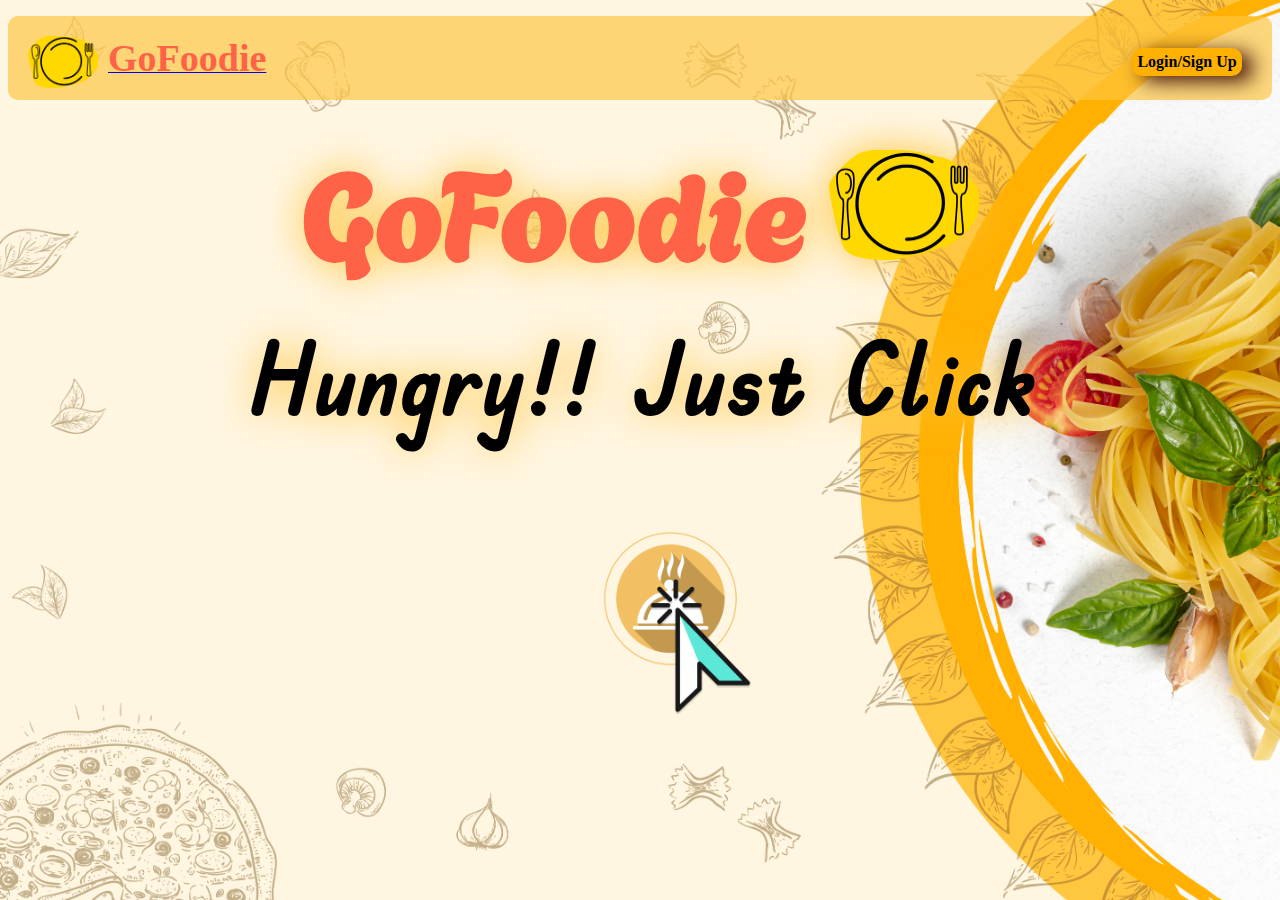
<file: index.html>
<!DOCTYPE html>
<html lang="en">
<head>
    <meta charset="UTF-8">
    <meta name="viewport" content="width=device-width, initial-scale=1.0">
    <title>GoFoodie</title>
    <link rel="shortcut icon" href="Image/icon.png" type="image/x-icon">
    <link rel="stylesheet" href="CSS/style.css">
    <link rel="stylesheet" href="CSS/index.css">
    <style>
        body{
            background-image: url(Back-img.png);
            background-size: cover;
            background-attachment: fixed;
        }
    </style>
</head>
<body>
    <header>
        <ul>
            <a href="index.html"><img class="logo" src="Image/icon.png" alt="Logo"></a>
            <a href="index.html"><Span class="name">GoFoodie</Span></a>
        <span class="Menu_Bar">
        <a href="login.html"><li>Login/Sign Up</li></a>
        </span>
        </ul>
    </header>
    <main>
        <h1 class="h_name">GoFoodie <img src="Image/icon.png" alt=""></h1>
        <h2 class="Hadd">Hungry!! Just Click </h2>
        <div>
            <a href="login.html"><img class="click" src="Click.png" alt="Click Here"></a>
        </div>
    </main>
    <footer>

    </footer>
</body>
</html>
</file>
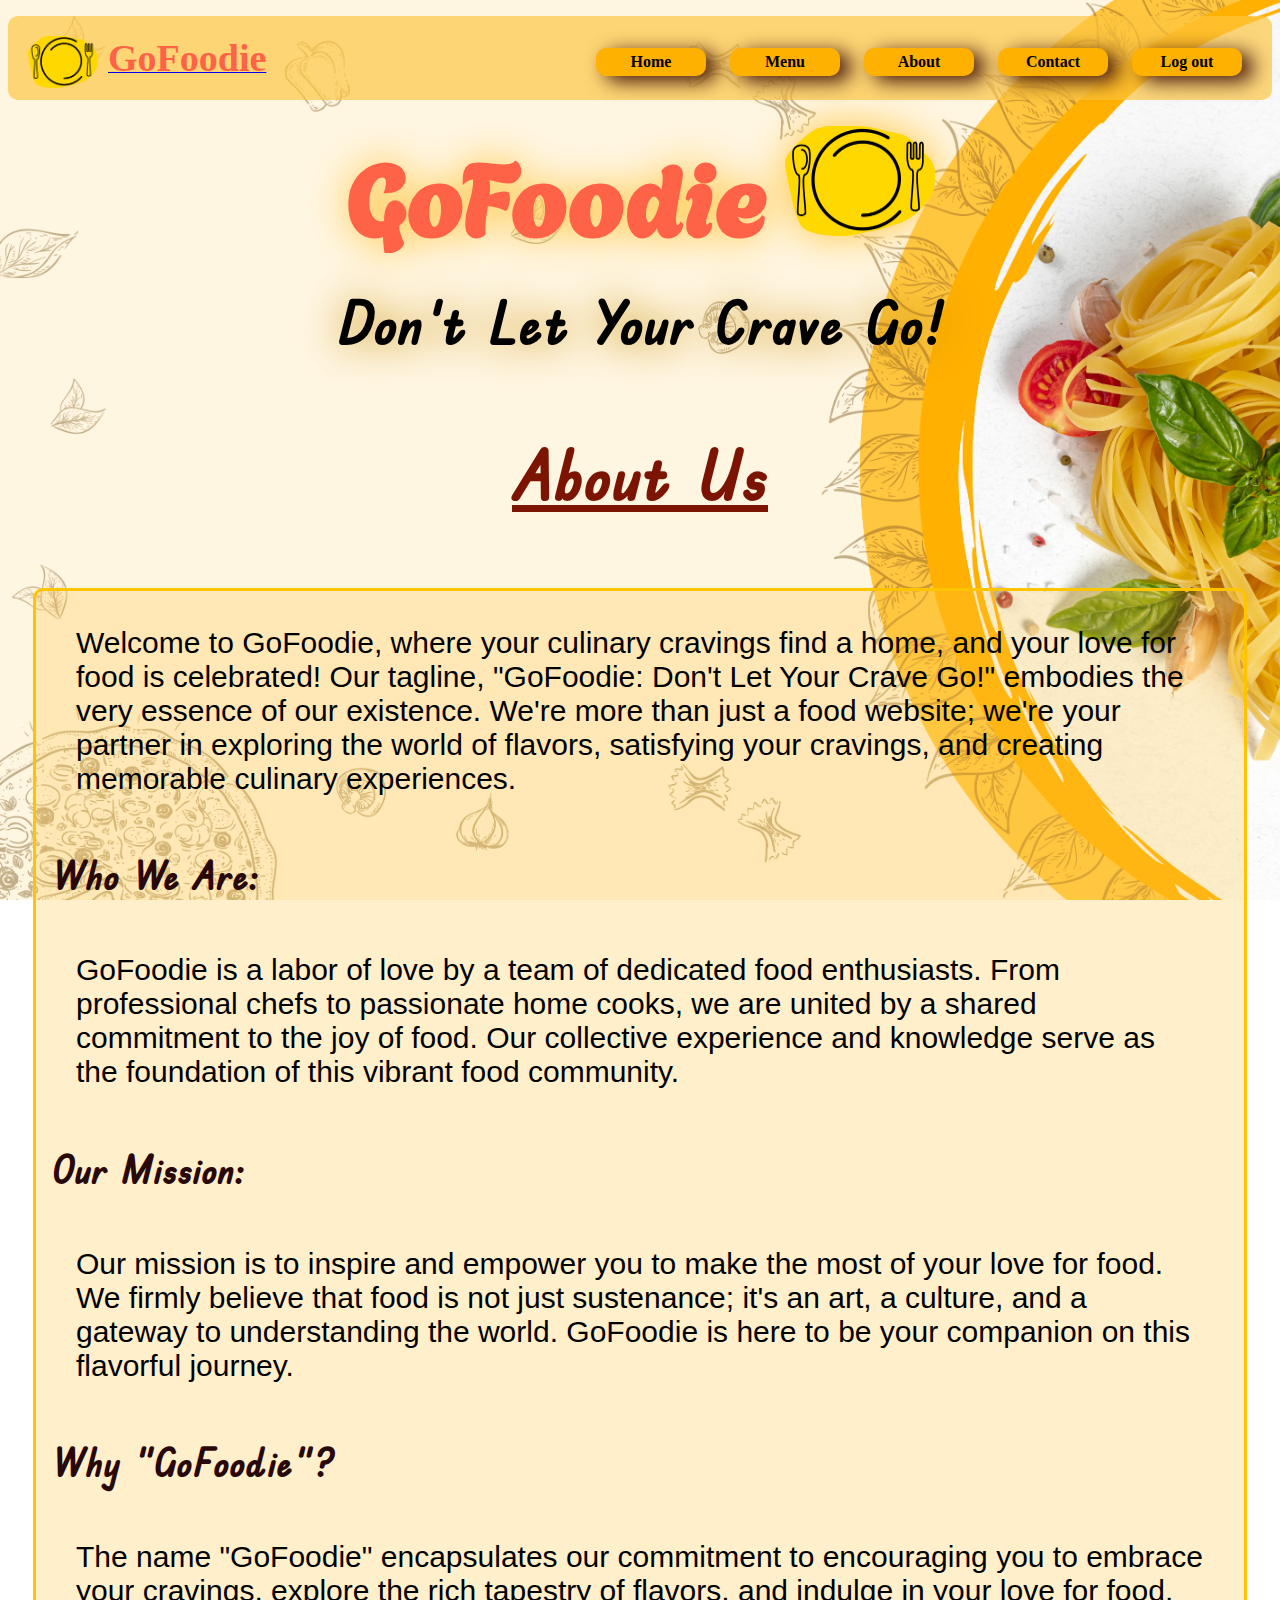
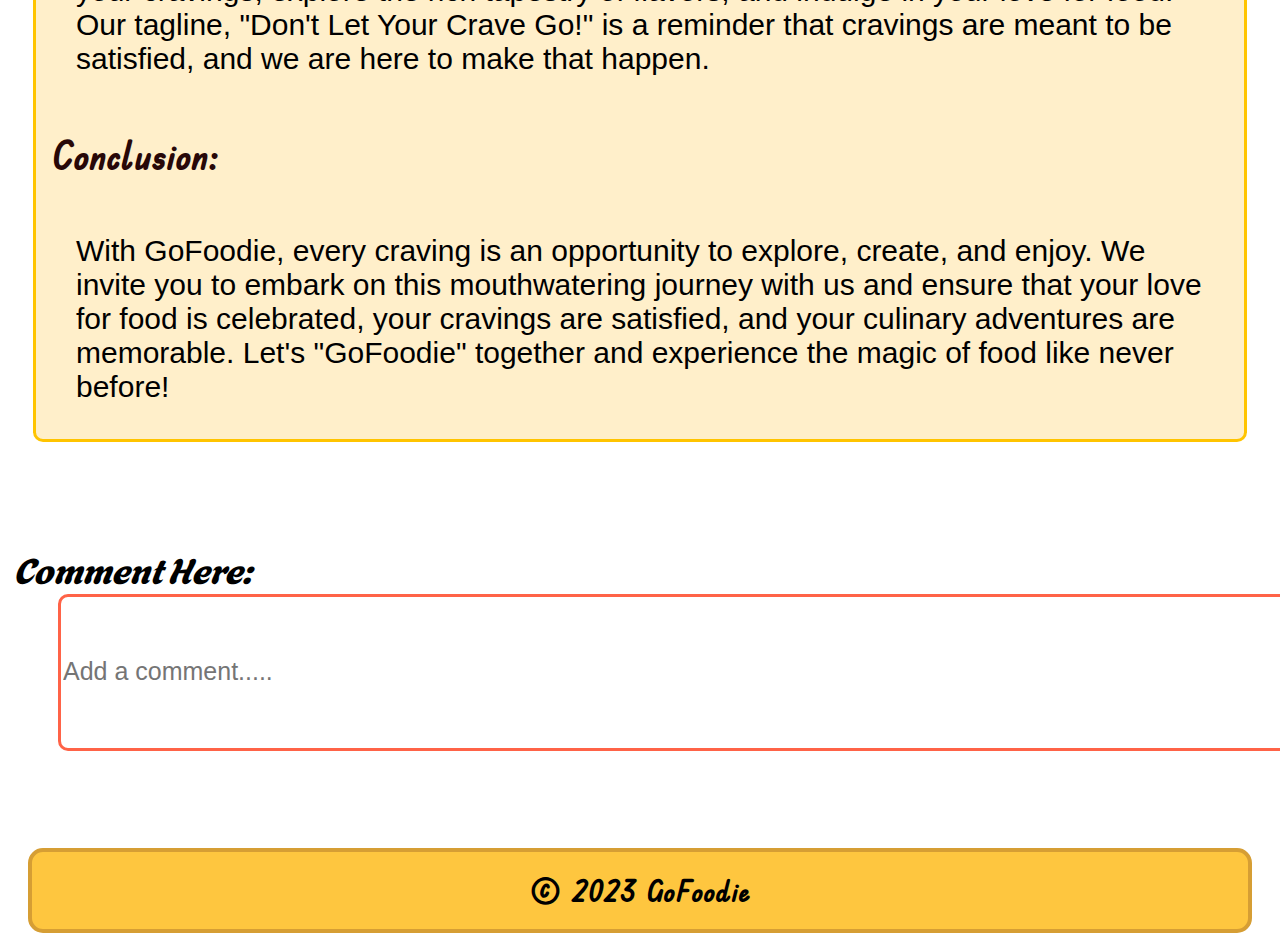
<file: about.html>
<!DOCTYPE html>
<html lang="en">
<head>
    <meta charset="UTF-8">
    <meta name="viewport" content="width=device-width, initial-scale=1.0">
    <title>GoFoodie-About</title>
    <link rel="shortcut icon" href="Image/icon.png" type="image/x-icon">
    <link rel="stylesheet" href="CSS/style.css">
    <!-- <link rel="stylesheet" href="CSS/home.css"> -->
    <link rel="stylesheet" href="CSS/about.css">
    <style>
        body{
            background-image: url(Back-img.png);
            background-size: cover;
            background-attachment: fixed;
        }
    </style>
</head>
<body>
    <header>
        <ul>
            <a href="home.html"><img class="logo" src="Image/icon.png" alt="Logo"></a>
            <a href="home.html"><Span class="name">GoFoodie</Span></a>
        <span class="Menu_Bar">
        <a href="home.html"><li>Home</li></a>
        <a href="menu.html"><li>Menu</li></a>
        <a href="about.html"><li>About</li></a>
        <a href="contact.html"><li>Contact</li></a>
        <a href="index.html"><li>Log out</li></a>
        </span>
        </ul>
    </header>
    <main>
        <h1 class="h_name">GoFoodie <img src="Image/icon.png" alt=""></h1>
        <h2 class="tag_l">Don't Let Your Crave Go!</h2>
        <h3>About Us</h3>
        <div class="content">
            <p>Welcome to GoFoodie, where your culinary cravings find a home, and your love for food is celebrated! Our tagline, "GoFoodie: Don't Let Your Crave Go!" embodies the very essence of our existence. We're more than just a food website; we're your partner in exploring the world of flavors, satisfying your cravings, and creating memorable culinary experiences. </p>
            <h4>Who We Are:</h4>
            <p>GoFoodie is a labor of love by a team of dedicated food enthusiasts. From professional chefs to passionate home cooks, we are united by a shared commitment to the joy of food. Our collective experience and knowledge serve as the foundation of this vibrant food community.</p>
            <h4>Our Mission:</h4>
            <p>Our mission is to inspire and empower you to make the most of your love for food. We firmly believe that food is not just sustenance; it's an art, a culture, and a gateway to understanding the world. GoFoodie is here to be your companion on this flavorful journey.</p>
            <h4>Why "GoFoodie"?</h4>
            <p>The name "GoFoodie" encapsulates our commitment to encouraging you to embrace your cravings, explore the rich tapestry of flavors, and indulge in your love for food. Our tagline, "Don't Let Your Crave Go!" is a reminder that cravings are meant to be satisfied, and we are here to make that happen.</p>
            <h4>Conclusion:</h4>
            <p>With GoFoodie, every craving is an opportunity to explore, create, and enjoy. We invite you to embark on this mouthwatering journey with us and ensure that your love for food is celebrated, your cravings are satisfied, and your culinary adventures are memorable. Let's "GoFoodie" together and experience the magic of food like never before!
            </p>
        </div>
    </main>
    <footer>
        <span>Comment Here:</span>
        <form method="get" action="#">
            <input id="comment" type="text" name="comment" placeholder="Add a comment....."><br>
            <input id="Add" type="submit" name="Add a comment" value="Add">
        </form>
        <p>&copy; 2023 GoFoodie</p>
    </footer>
</body>
</html>
</file>
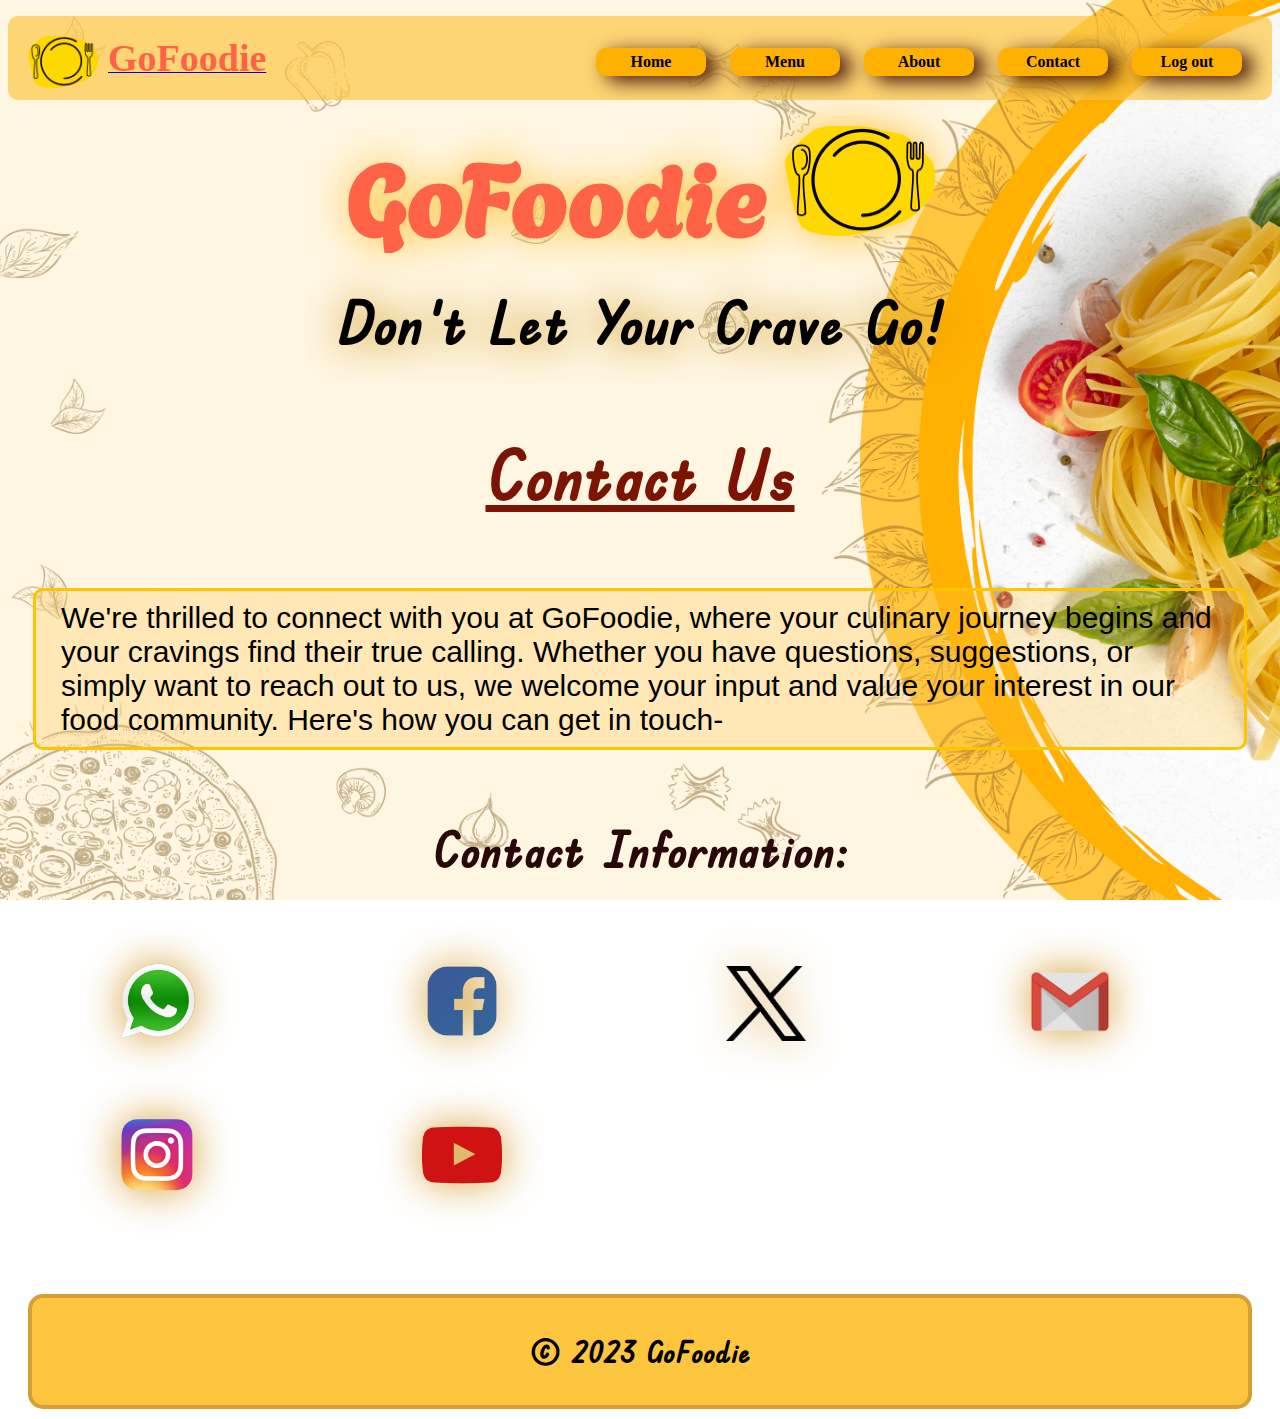
<file: contact.html>
<!DOCTYPE html>
<html lang="en">
<head>
    <meta charset="UTF-8">
    <meta name="viewport" content="width=device-width, initial-scale=1.0">
    <title>GoFoodie-Contact</title>
    <link rel="shortcut icon" href="Image/icon.png" type="image/x-icon">
    <link rel="stylesheet" href="CSS/style.css">
    <link rel="stylesheet" href="CSS/contact.css">
    <style>
        body{
            background-image: url(Back-img.png);
            background-size: cover;
            background-attachment: fixed;
        }
    </style>
</head>
<body>
    <header>
        <ul>
            <a href="home.html"><img class="logo" src="Image/icon.png" alt="Logo"></a>
            <a href="home.html"><Span class="name">GoFoodie</Span></a>
        <span class="Menu_Bar">
        <a href="home.html"><li>Home</li></a>
        <a href="menu.html"><li>Menu</li></a>
        <a href="about.html"><li>About</li></a>
        <a href="contact.html"><li>Contact</li></a>
        <a href="index.html"><li>Log out</li></a>
        </span>
        </ul>
    </header>
    <main>
        <h1 class="h_name">GoFoodie <img src="Image/icon.png" alt=""></h1>
        <h2 class="tag_l">Don't Let Your Crave Go!</h2>
        <h3>Contact Us</h3>
        <p>We're thrilled to connect with you at GoFoodie, where your culinary journey begins and your cravings find their true calling. Whether you have questions, suggestions, or simply want to reach out to us, we welcome your input and value your interest in our food community. Here's how you can get in touch-</p>
        <h4>Contact Information:</h4>
            <div class="contact">
                <a href="https://wa.me/qr/H4W3Y6KLX3LXO1" target="_blank"><img class="wp" src="Image/Contact/WP.png" alt="Contact Us On Whatsapp"></a>
                <a href="https://www.facebook.com/subhranil.das.106" target="_blank"><img class="fb" src="Image/Contact/FB.png" alt="Contact Us On Facebook"></a>
                <a href="https://twitter.com/Hunter_x_wolF" target="_blank"><img class="tw" src="Image/Contact/X.png" alt="Contact Us On Twiter"></a>
                <a href="mailto:Subhranildas7689@gmail.com" target="_blank"><img class="em" src="Image/Contact/Email.png" alt="Contact Us On Email"></a>
                <a href="https://www.instagram.com/_.hunter_x_wolf._/" target="_blank"><img class="in" src="Image/Contact/Insta.png" alt="Contact Us On Instagram"></a>
                <a href="https://www.youtube.com/@hunterwolf8200" target="_blank"><img class="yt" src="Image/Contact/YT.png" alt="Contact Us On YouTube"></a>
            </div>
    </main>
    <footer>
        <p>&copy; 2023 GoFoodie</p>
    </footer>
</body>
</html>
</file>
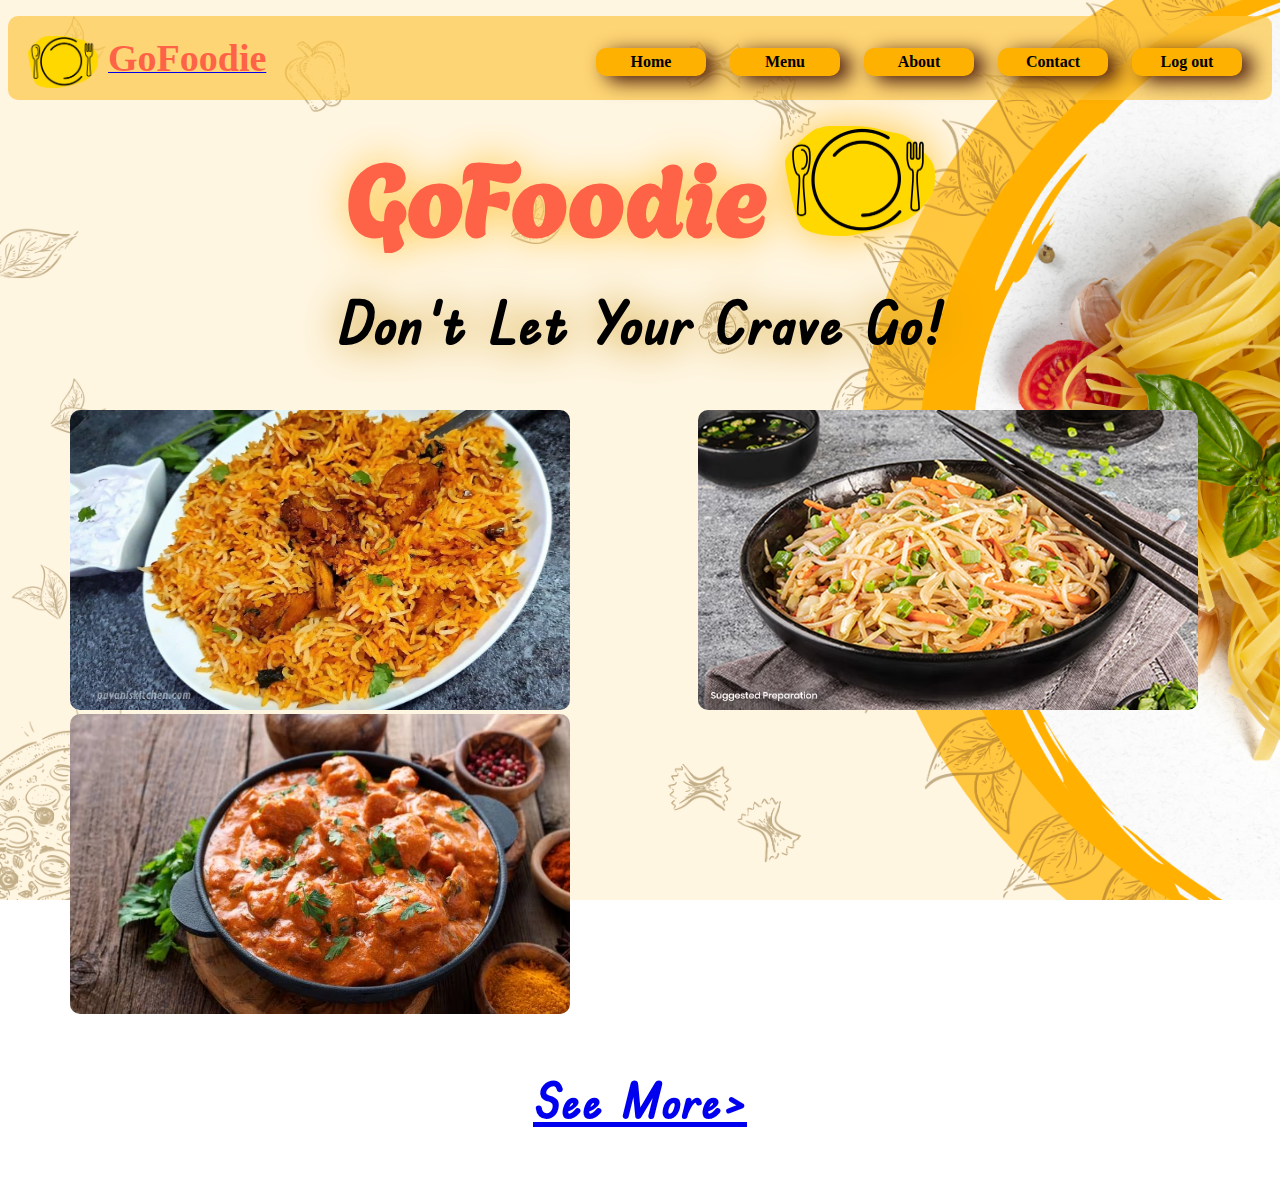
<file: home.html>
<!DOCTYPE html>
<html lang="en">
<head>
    <meta charset="UTF-8">
    <meta name="viewport" content="width=device-width, initial-scale=1.0">
    <title>GoFoodie-Home</title>
    <link rel="shortcut icon" href="Image/icon.png" type="image/x-icon">
    <link rel="stylesheet" href="CSS/style.css">
    <link rel="stylesheet" href="CSS/home.css">
    <style>
        body{
            background-image: url(Back-img.png);
            background-size: cover;
            background-attachment: fixed;
        }
    </style>
</head>
<body>
    <header>
        <ul>
            <a href="home.html"><img class="logo" src="Image/icon.png" alt="Logo"></a>
            <a href="home.html"><Span class="name">GoFoodie</Span></a>
        <span class="Menu_Bar">
        <a href="home.html"><li>Home</li></a>
        <a href="menu.html"><li>Menu</li></a>
        <a href="about.html"><li>About</li></a>
        <a href="contact.html"><li>Contact</li></a>
        <a href="index.html"><li>Log out</li></a>
        </span>
        </ul>
    </header>
    <main>
        <h1 class="h_name">GoFoodie <img src="Image/icon.png" alt=""></h1>
        <h2 class="tag_l">Don't Let Your Crave Go!</h2>
    </main>
    <footer>
        <a href="menu.html"><img src="Image/Main/Chicken Biryani.jpg" alt="Chicken Biryani"></a>
        <a href="menu.html"><img src="Image/Main/Hakka Noodles.avif" alt="Hakka Noodles"></a>
        <a href="menu.html"><img src="Image/Sidedish/butter chicken.avif" alt="Butter Chicken"></a>
        <div class="more">
            <p><a href="menu.html">See More></a></p>
        </div>
    </footer>
</body>
</html>
</file>
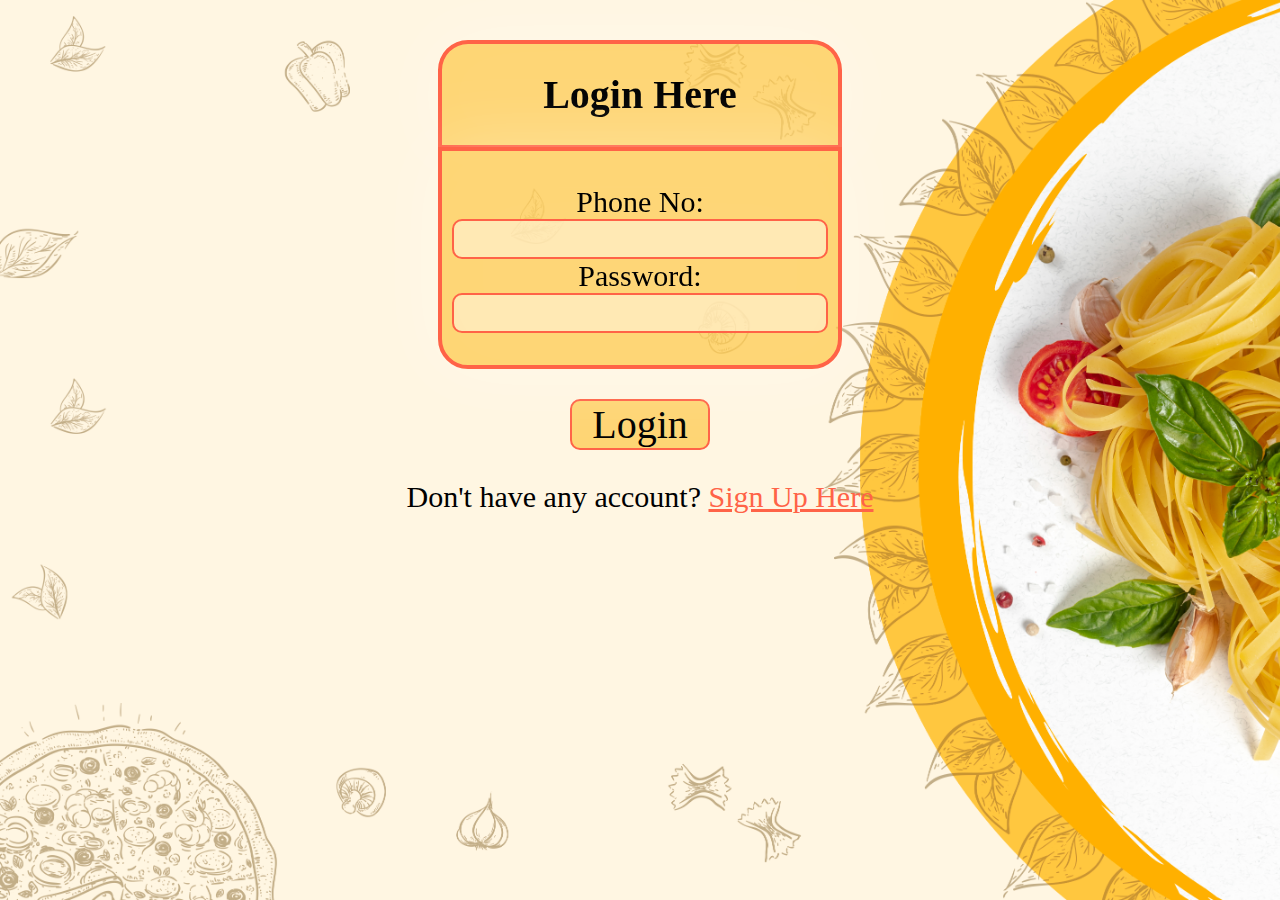
<file: login.html>
<!DOCTYPE html>
<html lang="en">

<head>
    <title>GoFoodie-Login</title>
    <link rel="shortcut icon" href="Image/favicon.png" type="image/x-icon">
</head>
<link rel="stylesheet" href="CSS/login.css">
<style>
    body {
        background-image: url(Back-img.png);
        background-size: cover;
        background-attachment: fixed;
    }
</style>

<body>
    <form method="get" action="home.html">
        <header>
            <h1>Login Here</h1>
        </header>
        <Main>
            <div class="Up">
                <br>
                Phone No: <br>
                <input type="number" name="P_no" required><br>
                Password: <br>
                <input type="password" name="Pass" required>
            </div>
        </Main>
        <footer>
            <input type="submit" name="Login" value="Login">
        </footer>
        <p>Don't have any account? <a href="singup.html">Sign Up Here</a></p>
    </form>
</body>

</html>
</file>
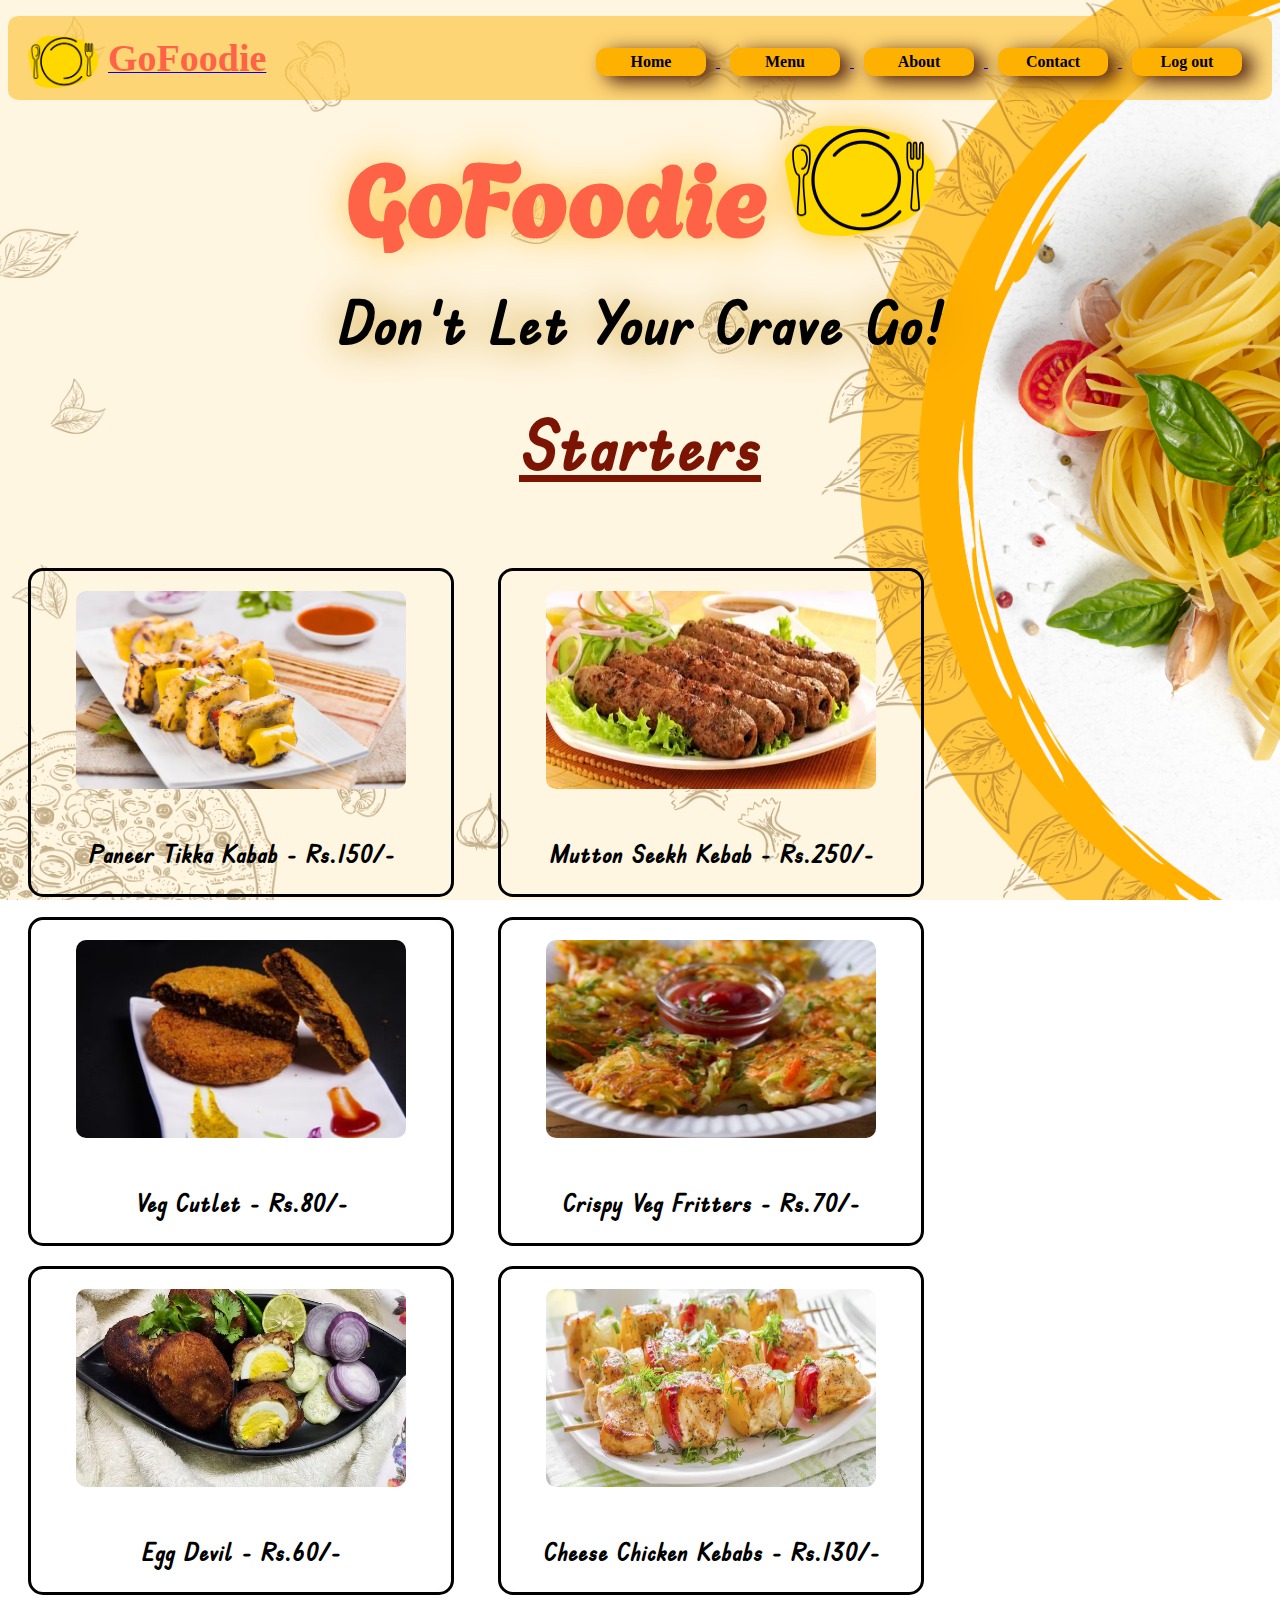
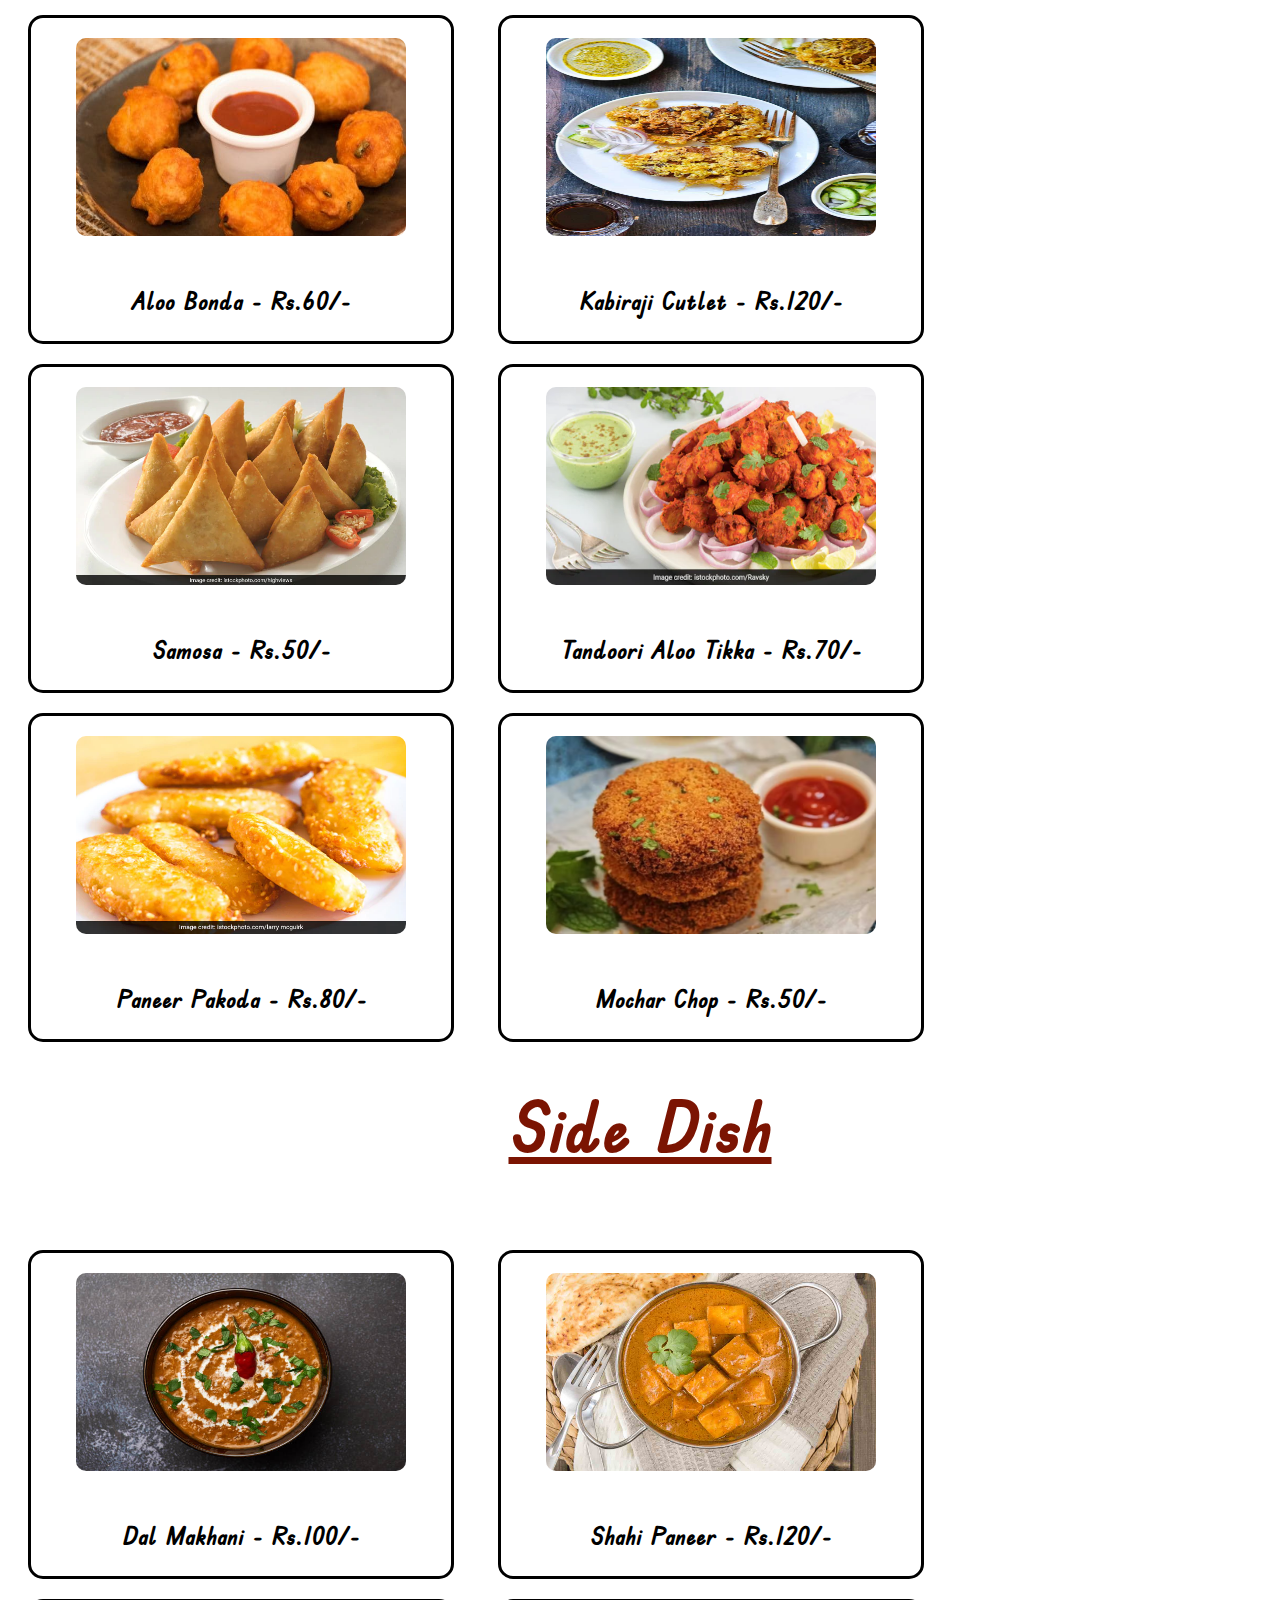
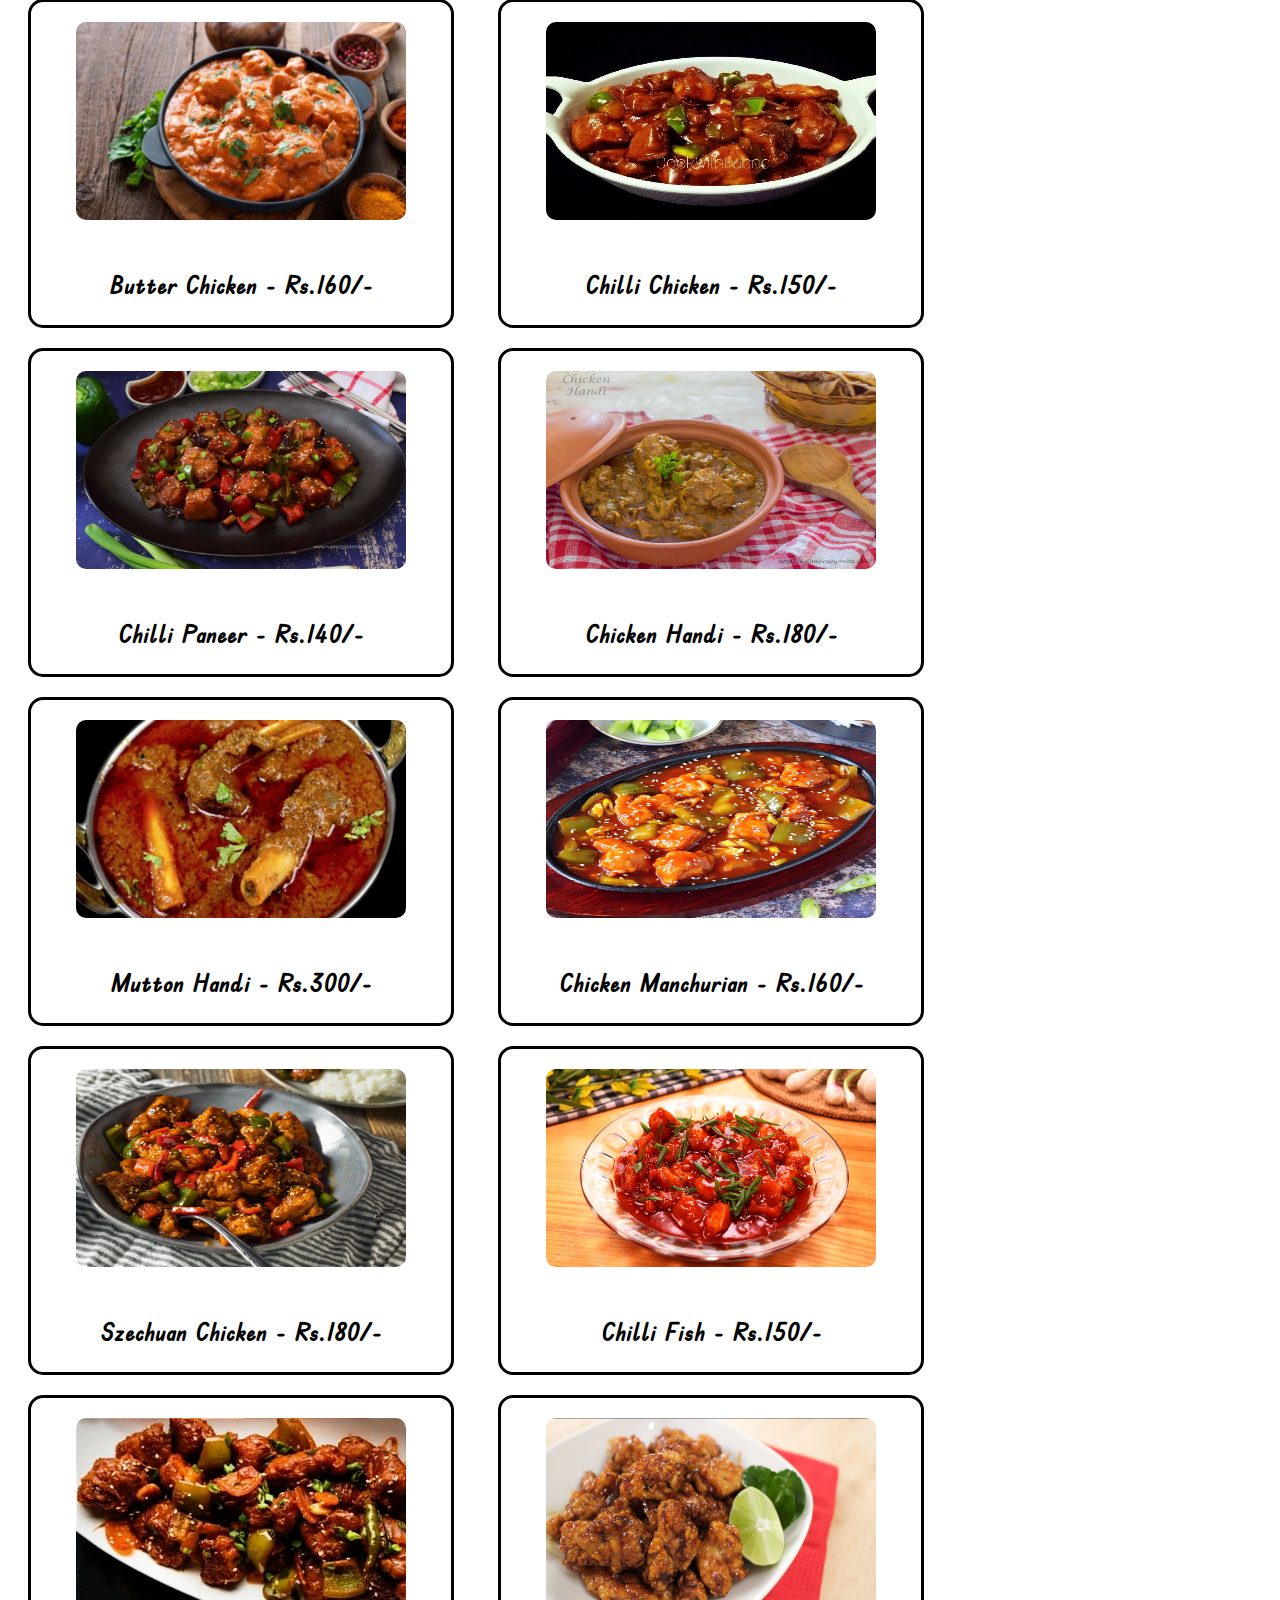
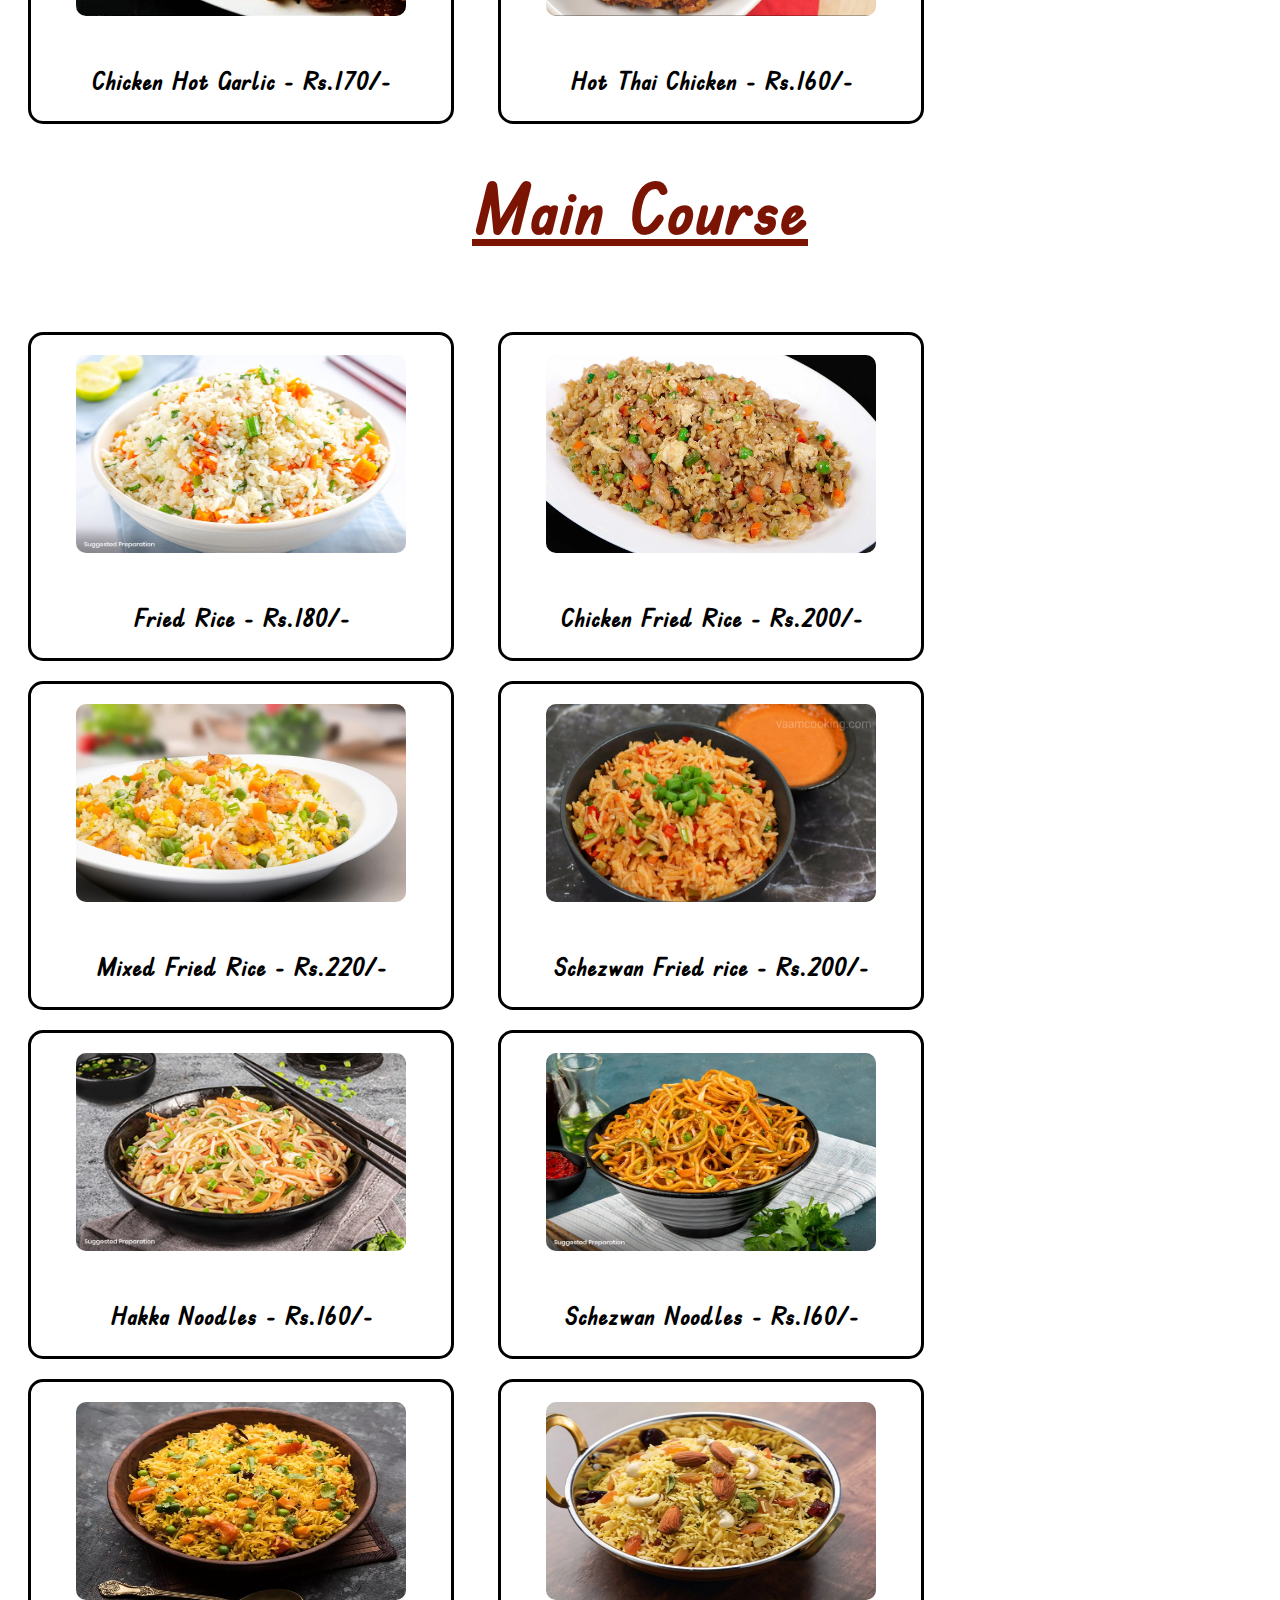
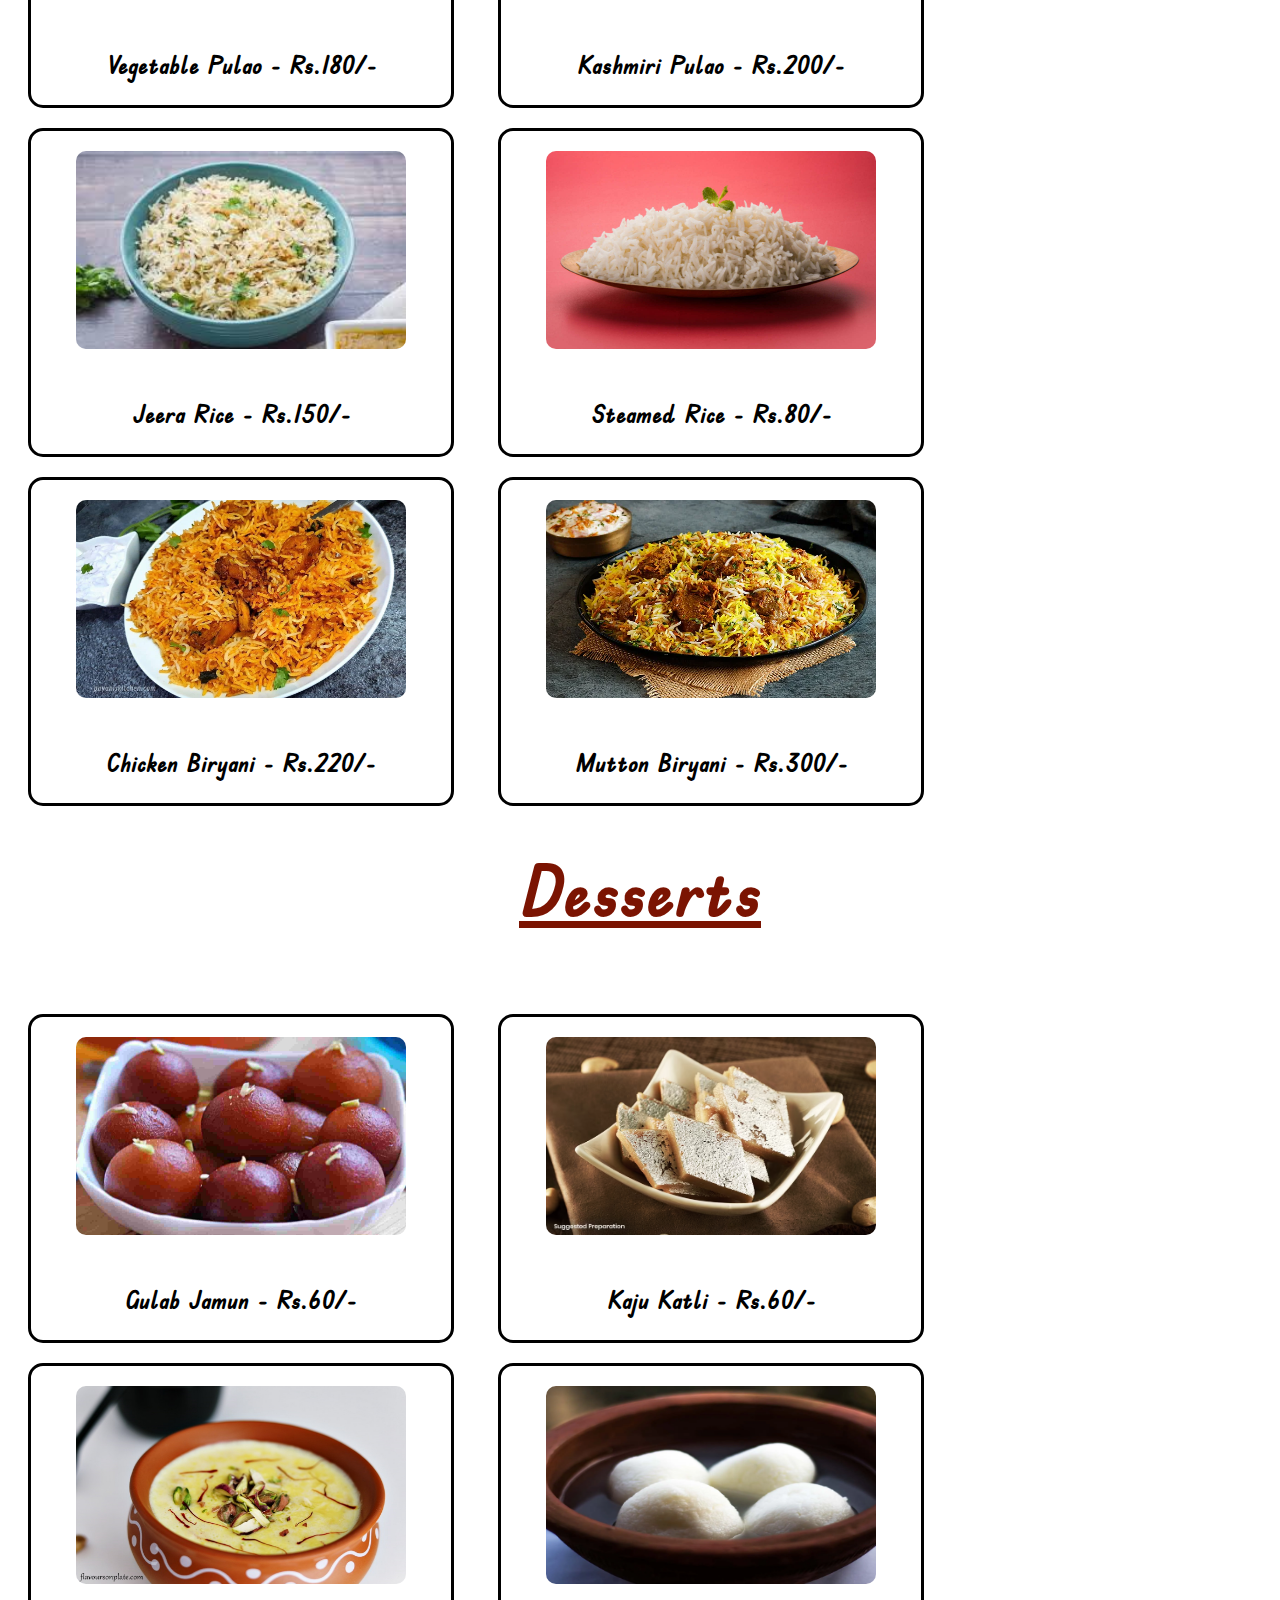
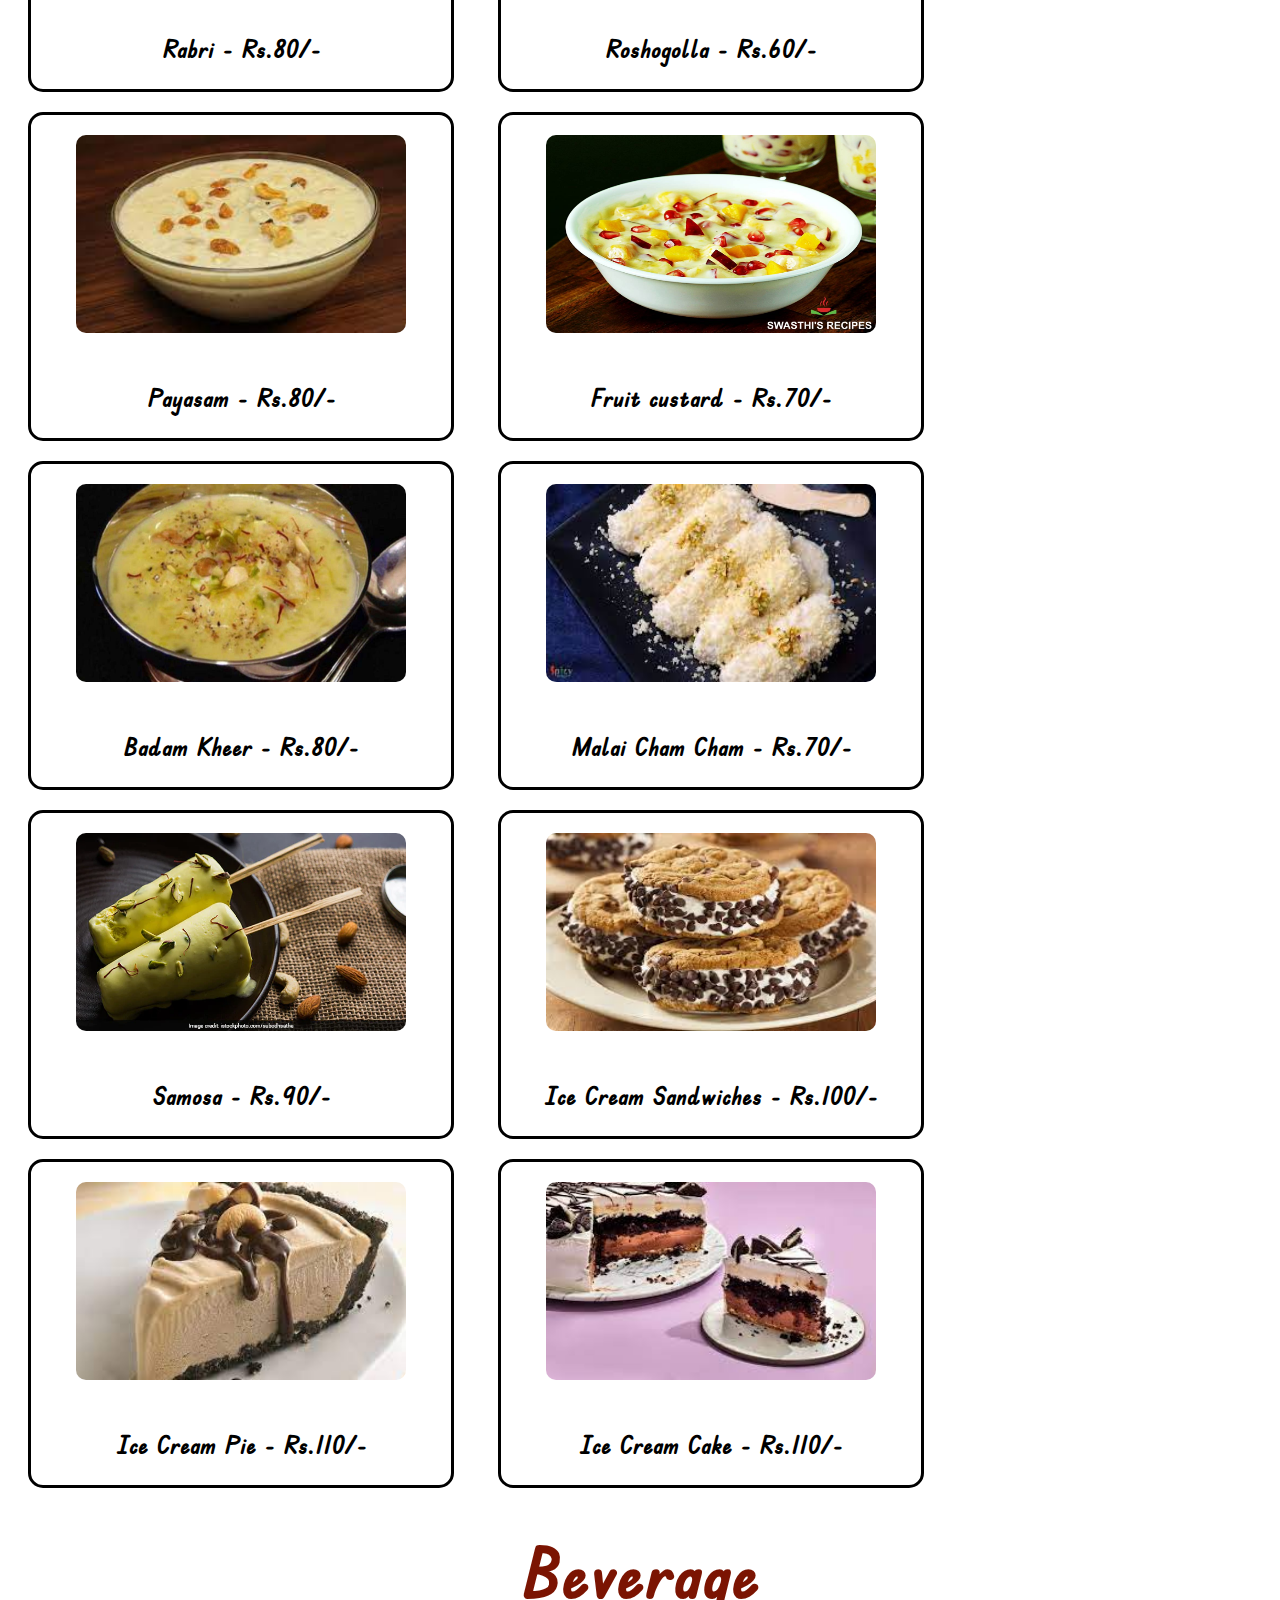
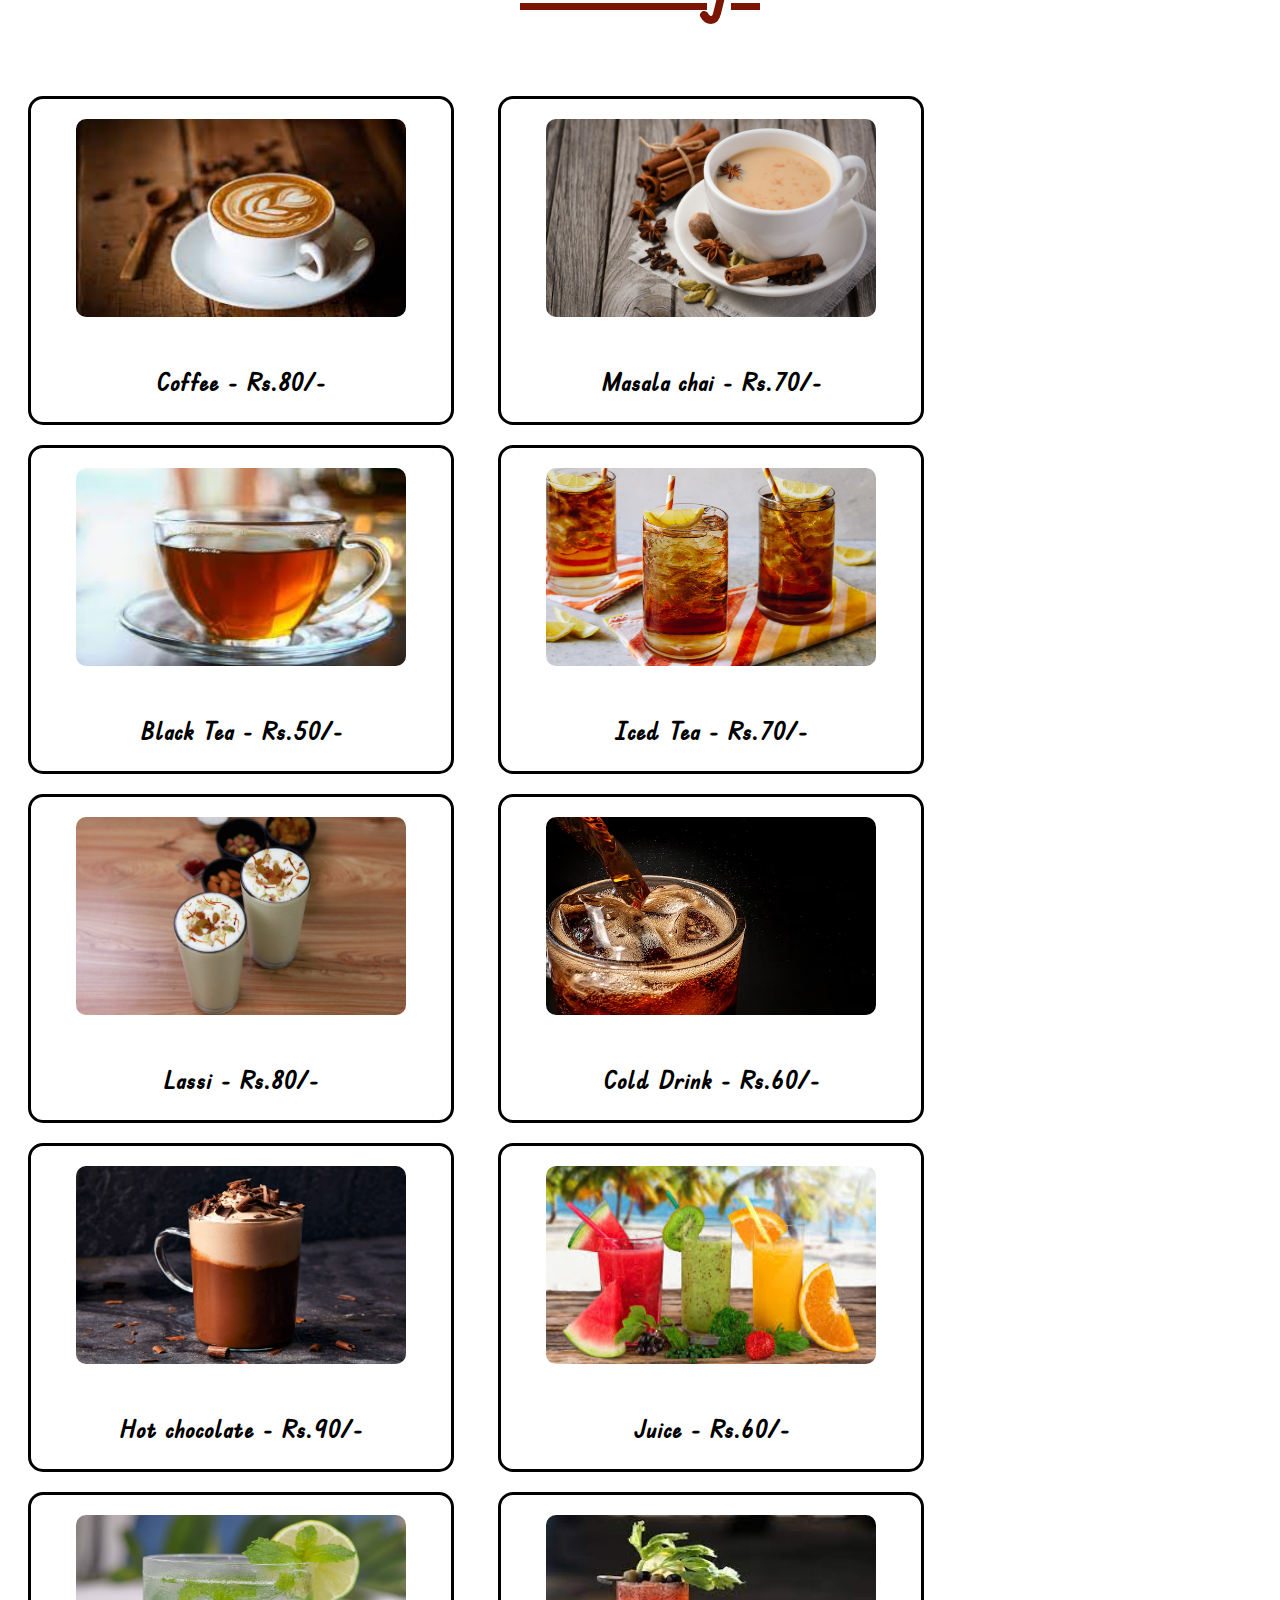
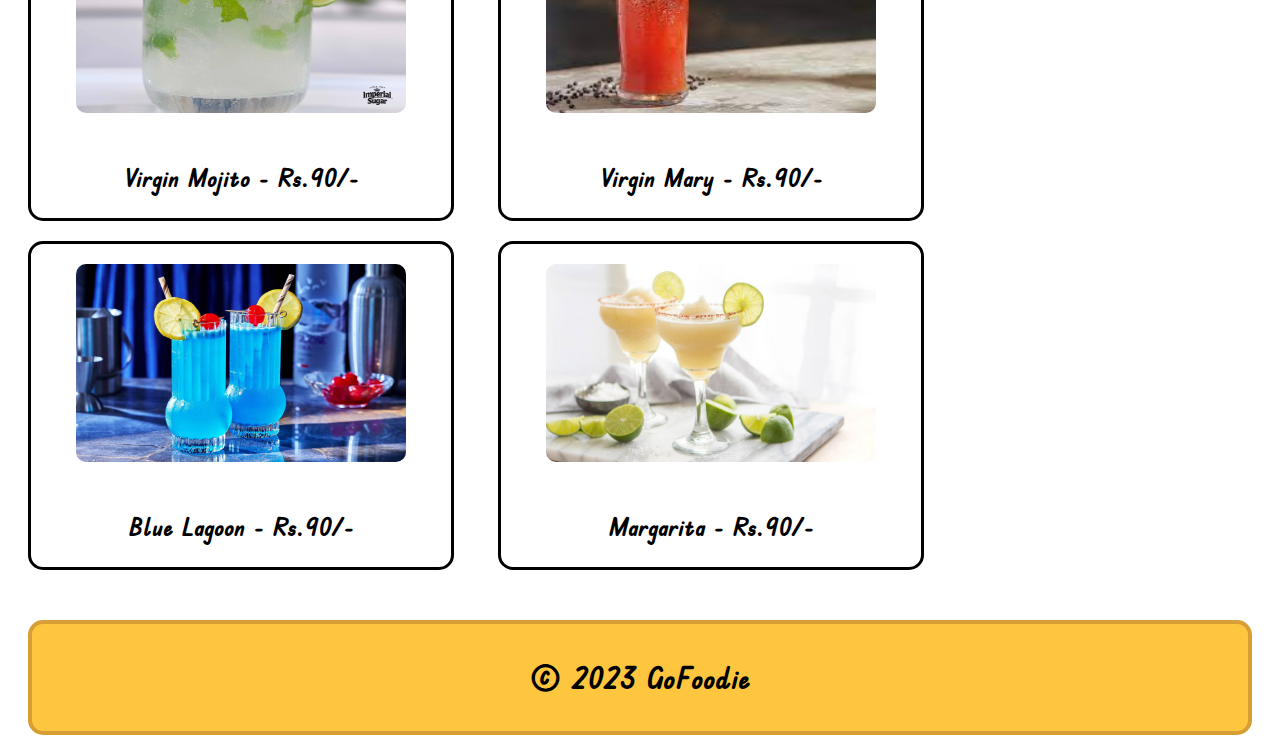
<file: menu.html>
<!DOCTYPE html>
<html lang="en">

<head>
    <meta charset="UTF-8">
    <meta name="viewport" content="width=device-width, initial-scale=1.0">
    <title>GoFoodie-Menu</title>
    <link rel="shortcut icon" href="Image/icon.png" type="image/x-icon">
    <link rel="stylesheet" href="CSS/style.css">
    <link rel="stylesheet" href="CSS/menu.css">
    <style>
        body {
            background-image: url(Back-img.png);
            background-size: cover;
            background-attachment: fixed;
        }
    </style>
</head>

<body>
    <header>
        <ul>
            <a href="home.html"><img class="logo" src="Image/icon.png" alt="Logo"></a>
            <a href="home.html"><Span class="name">GoFoodie</Span></a>
            <span class="Menu_Bar">
                <a href="home.html">
                    <li>Home</li>
                </a>
                <a href="menu.html">
                    <li>Menu</li>
                </a>
                <a href="about.html">
                    <li>About</li>
                </a>
                <a href="contact.html">
                    <li>Contact</li>
                </a>
                <a href="index.html">
                    <li>Log out</li>
                </a>
            </span>
        </ul>
    </header>
    <main>
        <h1 class="h_name">GoFoodie <img src="Image/icon.png" alt=""></h1>
        <h4 class="tag_l">Don't Let Your Crave Go!</h4>
        <div class="Starter">
            <h3 class="menu_h">Starters</h3>
            <span class="Starter_part">
                <img src="Image/Starter/Paneer tikka kabab.avif" alt="Paneer tikka kabab">
                <p>Paneer Tikka Kabab - Rs.150/-</p>
                <!-- <a href="https://www.foodnetwork.com/recipes/food-network-kitchen/paneer-tikka-kebabs-10035443" target="_blank"><h6>Recipe</h6></a> -->
            </span>
            <span class="Starter_part">
                <img src="Image/Starter/Mutton Seekh Kebab.avif" alt="Mutton Seekh Kebab">
                <p>Mutton Seekh Kebab - Rs.250/-</p>
            </span>
            <span class="Starter_part">
                <img src="Image/Starter/Veg Cutlet.avif" alt="Veg Cutlet">
                <p>Veg Cutlet - Rs.80/-</p>
            </span>
            <span class="Starter_part">
                <img src="Image/Starter/Crispy Veg Fritters.avif" alt="Crispy Veg Fritters">
                <p>Crispy Veg Fritters - Rs.70/-</p>
            </span>
            <span class="Starter_part">
                <img src="Image/Starter/Egg Devil.avif" alt="Egg Devil">
                <p>Egg Devil - Rs.60/-</p>
            </span>
            <span class="Starter_part">
                <img src="Image/Starter/Cheese Chicken Kebabs.webp" alt="Cheese Chicken Kebabs">
                <p>Cheese Chicken Kebabs - Rs.130/-</p>
            </span>
            <span class="Starter_part">
                <img src="Image/Starter/Aloo Bonda.jpg" alt="Aloo Bonda">
                <p>Aloo Bonda - Rs.60/-</p>
            </span>
            <span class="Starter_part">
                <img src="Image/Starter/Kabiraji Cutlet.jpg" alt="Kabiraji Cutlet">
                <p>Kabiraji Cutlet - Rs.120/-</p>
            </span>
            <span class="Starter_part">
                <img src="Image/Starter/Samosa.webp" alt="Samosa">
                <p>Samosa - Rs.50/-</p>
            </span>
            <span class="Starter_part">
                <img src="Image/Starter/Tandoori Aloo Tikka.webp" alt="Tandoori Aloo Tikka">
                <p>Tandoori Aloo Tikka - Rs.70/-</p>
            </span>
            <span class="Starter_part">
                <img src="Image/Starter/Paneer Pakoda.webp" alt="Paneer Pakoda">
                <p>Paneer Pakoda - Rs.80/-</p>
            </span>
            <span class="Starter_part">
                <img src="Image/Starter/Mochar Chop.avif" alt="Mochar Chop">
                <p>Mochar Chop - Rs.50/-</p>
            </span>
        </div>
        <div class="sidedish">
            <h3 class="menu_h">Side Dish</h3>
            <span class="Sidedish_part">
                <img src="Image/Sidedish/Dal Makhani.jpg" alt="Dal Makhani">
                <p>Dal Makhani - Rs.100/-</p>
            </span>
            <span class="Sidedish_part">
                <img src="Image/Sidedish/Shahi Paneer.jpg" alt="Shahi Paneer ">
                <p>Shahi Paneer - Rs.120/-</p>
            </span>
            <span class="Sidedish_part">
                <img src="Image/Sidedish/butter chicken.avif" alt="butter chicken">
                <p>Butter Chicken - Rs.160/-</p>
            </span>
            <span class="Sidedish_part">
                <img src="Image/Sidedish/Chilli Chicken.jpg" alt="Chilli Chicken">
                <p>Chilli Chicken - Rs.150/-</p>
            </span>
            <span class="Sidedish_part">
                <img src="Image/Sidedish/Chilli Paneer.jpg" alt="Chilli Paneer">
                <p>Chilli Paneer - Rs.140/-</p>
            </span>
            <span class="Sidedish_part">
                <img src="Image/Sidedish/Chicken Handi.webp" alt="Chicken Handi">
                <p>Chicken Handi - Rs.180/-</p>
            </span>
            <span class="Sidedish_part">
                <img src="Image/Sidedish/Mutton Handi.jpg" alt="Mutton Handi">
                <p>Mutton Handi - Rs.300/-</p>
            </span>
            <span class="Sidedish_part">
                <img src="Image/Sidedish/Chicken Manchurian.jpg" alt="Chicken Manchurian">
                <p>Chicken Manchurian - Rs.160/-</p>
            </span>
            <span class="Sidedish_part">
                <img src="Image/Sidedish/Szechuan Chicken.webp" alt=" Szechuan Chicken">
                <p> Szechuan Chicken - Rs.180/-</p>
            </span>
            <span class="Sidedish_part">
                <img src="Image/Sidedish/Chilli Fish.jpg" alt="Chilli Fish">
                <p>Chilli Fish - Rs.150/-</p>
            </span>
            <span class="Sidedish_part">
                <img src="Image/Sidedish/Chicken Hot Garlic.jpg" alt="Chicken Hot Garlic">
                <p>Chicken Hot Garlic - Rs.170/-</p>
            </span>
            <span class="Sidedish_part">
                <img src="Image/Sidedish/Hot Thai Chicken.jpg" alt="Hot Thai Chicken">
                <p>Hot Thai Chicken - Rs.160/-</p>
            </span>

        </div>
        <div class="MainCourse">
            <h3 class="menu_h">Main Course</h3>
            <span class="MainCourse_part">
                <img src="Image/Main/Fried-Rice.avif" alt="Fried Rice">
                <p>Fried Rice - Rs.180/-</p>
            </span>
            <span class="MainCourse_part">
                <img src="Image/Main/Chicken Fried Rice.webp" alt="Chicken Fried Rice">
                <p>Chicken Fried Rice - Rs.200/-</p>
            </span>
            <span class="MainCourse_part">
                <img src="Image/Main/Mixed Fried Rice.jpg" alt="Mixed Fried Rice">
                <p>Mixed Fried Rice - Rs.220/-</p>
            </span>
            <span class="MainCourse_part">
                <img src="Image/Main/Schezwan Fried rice.jpg" alt="Schezwan Fried rice">
                <p>Schezwan Fried rice - Rs.200/-</p>
            </span>
            <span class="MainCourse_part">
                <img src="Image/Main/Hakka Noodles.avif" alt="Hakka Noodles">
                <p>Hakka Noodles - Rs.160/-</p>
            </span>
            <span class="MainCourse_part">
                <img src="Image/Main/Schezwan Noodles.avif" alt="Schezwan Noodles">
                <p>Schezwan Noodles - Rs.160/-</p>
            </span>
            <span class="MainCourse_part">
                <img src="Image/Main/Vegetable Pulao.webp" alt="Vegetable Pulao">
                <p>Vegetable Pulao - Rs.180/-</p>
            </span>
            <span class="MainCourse_part">
                <img src="Image/Main/Kashmiri Pulao.webp" alt="Kashmiri Pulao">
                <p>Kashmiri Pulao - Rs.200/-</p>
            </span>
            <span class="MainCourse_part">
                <img src="Image/Main/Jeera Rice.jpg" alt="Jeera Rice">
                <p>Jeera Rice - Rs.150/-</p>
            </span>
            <span class="MainCourse_part">
                <img src="Image/Main/Steamed Rice.jpg" alt="Steamed Rice">
                <p>Steamed Rice - Rs.80/-</p>
            </span>
            <span class="MainCourse_part">
                <img src="Image/Main/Chicken Biryani.jpg" alt="Chicken Biryani">
                <p>Chicken Biryani - Rs.220/-</p>
            </span>
            <span class="MainCourse_part">
                <img src="Image/Main/Mutton Biryani.webp" alt="Mutton Biryani">
                <p>Mutton Biryani - Rs.300/-</p>
            </span>

        </div>
        <div class="Dessert">
            <h3 class="menu_h">Desserts</h3>
            <span class="Dessert_part">
                <img src="Image/Desserts/Gulab Jamun.jpg" alt="Gulab Jamun">
                <p>Gulab Jamun - Rs.60/-</p>
            </span>
            <span class="Dessert_part">
                <img src="Image/Desserts/Kaju Katli.avif" alt="Kaju Katli">
                <p>Kaju Katli - Rs.60/-</p>
            </span>
            <span class="Dessert_part">
                <img src="Image/Desserts/Rabri.webp" alt=" Rabri">
                <p> Rabri - Rs.80/-</p>
            </span>
            <span class="Dessert_part">
                <img src="Image/Desserts/Roshogolla.webp" alt="Roshogolla">
                <p>Roshogolla - Rs.60/-</p>
            </span>
            <span class="Dessert_part">
                <img src="Image/Desserts/Payasam.jpg" alt="Payasam">
                <p>Payasam - Rs.80/-</p>
            </span>
            <span class="Dessert_part">
                <img src="Image/Desserts/fruit-custard-recipe.jpg" alt="Fruit custard">
                <p>Fruit custard - Rs.70/-</p>
            </span>
            <span class="Dessert_part">
                <img src="Image/Desserts/Badam Kheer.jpg" alt="Badam Kheer">
                <p>Badam Kheer - Rs.80/-</p>
            </span>
            <span class="Dessert_part">
                <img src="Image/Desserts/Malai Cham Cham.jpg" alt="Malai Cham Cham">
                <p>Malai Cham Cham - Rs.70/-</p>
            </span>
            <span class="Dessert_part">
                <img src="Image/Desserts/Malai Kulfi.webp" alt="Malai Kulfi">
                <p>Samosa - Rs.90/-</p>
            </span>
            <span class="Dessert_part">
                <img src="Image/Desserts/Ice Cream Sandwiches.jpg" alt="Ice Cream Sandwiches">
                <p>Ice Cream Sandwiches - Rs.100/-</p>
            </span>
            <span class="Dessert_part">
                <img src="Image/Desserts/Ice Cream Pie.jpg" alt="Ice Cream Pie">
                <p>Ice Cream Pie - Rs.110/-</p>
            </span>
            <span class="Dessert_part">
                <img src="Image/Desserts/Ice Cream Cake.jpg" alt="Ice Cream Cake">
                <p>Ice Cream Cake - Rs.110/-</p>
            </span>

        </div>
        <div class="Beverage">
            <h3 class="menu_h">Beverage</h3>
            <span class="Beverage_part">
                <img src="Image/Beverage/Coffee.jpg" alt="Coffee">
                <p>Coffee - Rs.80/-</p>
            </span>
            <span class="Beverage_part">
                <img src="Image/Beverage/Masala chai.jpg" alt="Masala chai">
                <p>Masala chai - Rs.70/-</p>
            </span>
            <span class="Beverage_part">
                <img src="Image/Beverage/Black Tea.jpg" alt="Black Tea">
                <p>Black Tea - Rs.50/-</p>
            </span>
            <span class="Beverage_part">
                <img src="Image/Beverage/Iced Tea.jpeg" alt="Iced Tea">
                <p>Iced Tea - Rs.70/-</p>
            </span>
            <span class="Beverage_part">
                <img src="Image/Beverage/Lassi.jpg" alt="Lassi">
                <p>Lassi - Rs.80/-</p>
            </span>
            <span class="Beverage_part">
                <img src="Image/Beverage/Cold Drink.avif" alt="Cold Drink">
                <p>Cold Drink - Rs.60/-</p>
            </span>
            <span class="Beverage_part">
                <img src="Image/Beverage/Hot chocolate.jpg" alt="Hot chocolate">
                <p>Hot chocolate - Rs.90/-</p>
            </span>
            <span class="Beverage_part">
                <img src="Image/Beverage/Juice.jpg" alt="Juice">
                <p>Juice - Rs.60/-</p>
            </span>
            <span class="Beverage_part">
                <img src="Image/Beverage/Virgin Mojito.jpg" alt="Virgin Mojito">
                <p>Virgin Mojito - Rs.90/-</p>
            </span>
            <span class="Beverage_part">
                <img src="Image/Beverage/Virgin Mary.jpg" alt="Virgin Mary">
                <p>Virgin Mary - Rs.90/-</p>
            </span>
            <span class="Beverage_part">
                <img src="Image/Beverage/Blue Lagoon.webp" alt="Blue Lagoon">
                <p>Blue Lagoon - Rs.90/-</p>
            </span>
            <span class="Beverage_part">
                <img src="Image/Beverage/Margarita.jpg" alt="Margarita">
                <p>Margarita - Rs.90/-</p>
            </span>

        </div>
    </main>
    <footer>
        <p>&copy; 2023 GoFoodie</p>
    </footer>
</body>

</html>
</file>
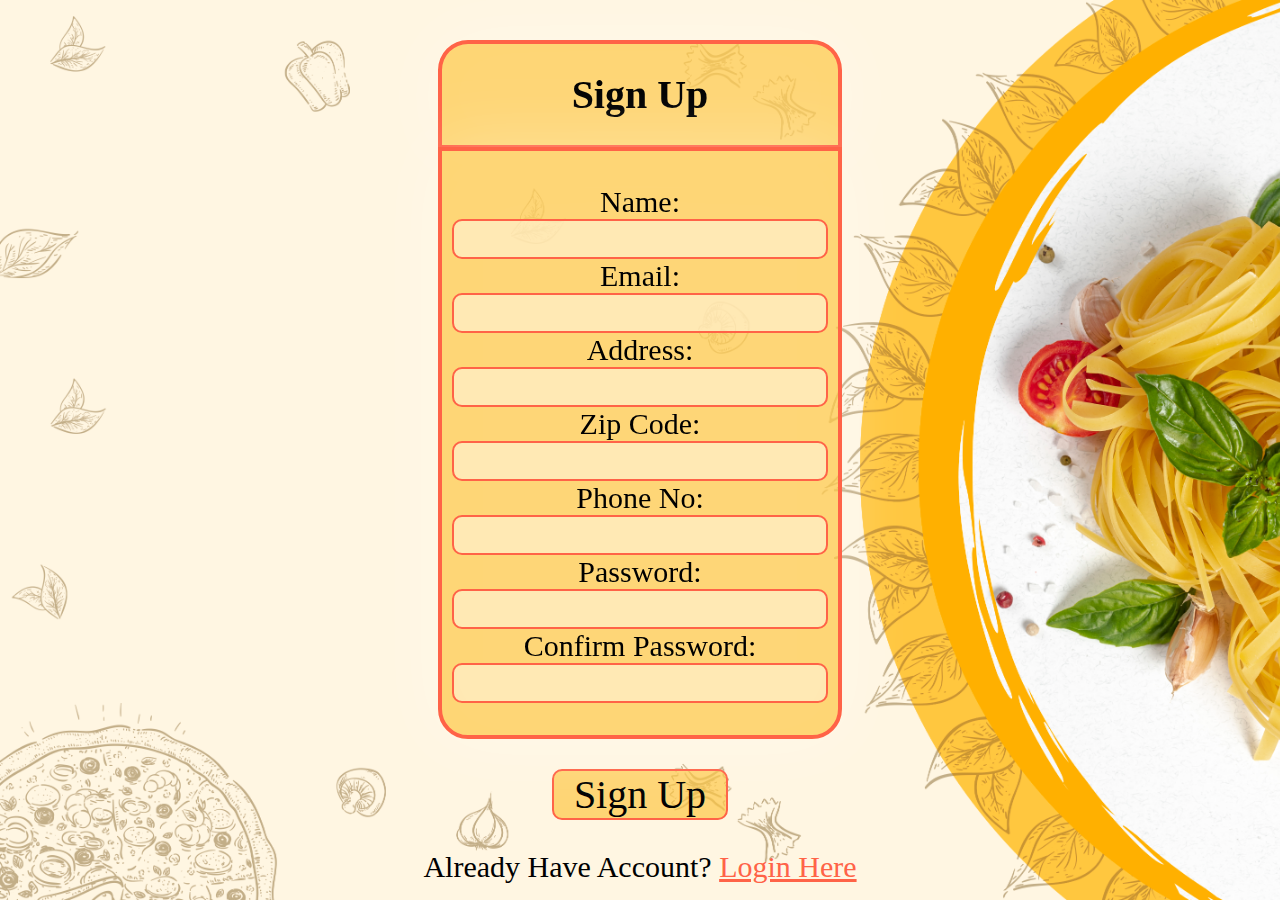
<file: singup.html>
<!DOCTYPE html>
<html lang="en">

<head>
    <title>GoFoodie-SingUp</title>
    <link rel="shortcut icon" href="Image/favicon.png" type="image/x-icon">
</head>
<link rel="stylesheet" href="CSS/singup.css">
<style>
    body {
        background-image: url(Back-img.png);
        background-size: cover;
        background-attachment: fixed;
    }
</style>

<body>
    <form method="get" action="home.html">
        <header>
            <h1>Sign Up</h1>
        </header>
        <Main>
            <div class="Up">
                <br>
                Name: <br>
                <input type="text" name="F_name" required><br>
                Email: <br>
                <input type="email" name="E_Id" required><br>
                Address: <br>
                <input type="text" name="Add" required><br>
                Zip Code: <br>
                <input type="number" name="Z_Code" required><br>
                Phone No: <br>
                <input type="number" name="P_no" required><br>
                Password: <br>
                <input type="password" name="Pass" required><br>
                Confirm Password: <br>
                <input type="password" name="C_Pass" required><br>
            </div>
        </Main>
        <footer>
            <input type="submit" name="Sign Up" value="Sign Up">
        </footer>
        <p>Already Have Account? <a href="login.html">Login Here</a></p>
    </form>
</body>

</html>
</file>
<file: CSS/style.css>
@import url('https://fonts.googleapis.com/css2?family=Agbalumo&family=Edu+TAS+Beginner:wght@400;500;600;700&family=Merriweather&family=Pixelify+Sans:wght@400;500&display=swap');
.logo {
    width: 70px;
    float: left;
}

ul {
    background-color: #fec53fad;
    border-radius: 10px;
    padding: 20px;
}

.name {
    font-size: 38px;
    font-weight: bold;
    color: tomato;
    margin-left: 10px;
    /* font-family:'Edu TAS Beginner','Agbalumo','Segoe UI', Tahoma, Geneva, Verdana, sans-serif; */
    font-family: 'Young Serif', 'Times New Roman', Times, serif;
}

header li {
    display: inline-block;
    background-color: #feb100;
    box-shadow: 10px 5px 20px rgb(61, 13, 5);
    color: black;
    padding: 5px;
    margin: 0px 10px;
    min-width: 100px;
    text-align: center;
    border-radius: 10px;
    font-weight: bold;
    font-family: Georgia, 'Times New Roman', Times, serif;
}

li:hover {
    display: inline-block;
    background-color: #c06d01;
    box-shadow: 10px 5px 20px rgb(109, 26, 11);
    color: rgb(255, 255, 255);
    padding: 5px;
    margin: 0px 10px;
    margin-bottom: 20px;
    min-width: 100px;
    text-align: center;
    border-radius: 10px;
    font-weight: bold;
    font-family: Georgia, 'Times New Roman', Times, serif;

}

.Menu_Bar {
    float: right;
    padding-top: 12px;
}
</file>
<file: CSS/index.css>
@import url('https://fonts.googleapis.com/css2?family=Agbalumo&family=Edu+TAS+Beginner:wght@400;500;600;700&family=Merriweather&family=Pixelify+Sans:wght@400;500&display=swap');
.Hadd{
    font-size: 100px;
    text-align: center;
    margin-top: 20px;
    font-weight: bold;
    font-family: 'Edu TAS Beginner','Agbalumo','Segoe UI', Tahoma, Geneva, Verdana, sans-serif;
    filter: drop-shadow(0 0 20px #fec53f);
}

.click{
    width: 200px;
    margin-left: 45%;
}
.h_name{
    font-size: 120px;
    color: tomato;
    filter: drop-shadow(0 0 20px #fec53f);
    text-align: center;
    font-family: 'Agbalumo','Segoe UI', Tahoma, Geneva, Verdana, sans-serif;
    margin: 0px;

}
.h_name img{
    width: 150px;
}
</file>
<file: CSS/home.css>
.h_name{
    font-size: 100px;
    color: tomato;
    filter: drop-shadow(0 0 20px #fec53f);
    text-align: center;
    font-family: 'Agbalumo','Segoe UI', Tahoma, Geneva, Verdana, sans-serif;
    margin: 0px;

}
.h_name img{
    width: 150px;
}
.tag_l{
    font-size: 60px;
    text-align: center;
    margin-top: 20px;
    font-weight: bolder;
    font-family: 'Edu TAS Beginner','Agbalumo','Segoe UI', Tahoma, Geneva, Verdana, sans-serif;
    filter: drop-shadow(0 0 20px #c78c01);
}
/* footer img{
    display: inline-block;
    border-radius: 20px;
    width: 500px;
    padding: 62px;
} */
footer img{
    display: inline;
    width: 500px;
    height: 300px;
    border-radius: 10px;
    margin: 0px 62px;
    /* margin: 40px 60px; */
}
.more{
    color: rgb(255, 97, 69);
    text-align: center;
    font-size: 50px;
    margin-top: 0px;
    font-weight: bold;
    font-family: 'Edu TAS Beginner','Agbalumo','Segoe UI', Tahoma, Geneva, Verdana, sans-serif;
}
</file>
<file: CSS/about.css>
.h_name{
    font-size: 100px;
    color: tomato;
    filter: drop-shadow(0 0 20px #fec53f);
    text-align: center;
    font-family: 'Agbalumo','Segoe UI', Tahoma, Geneva, Verdana, sans-serif;
    margin: 0px;

}
.h_name img{
    width: 150px;
}
.tag_l{
    font-size: 60px;
    text-align: center;
    margin-top: 20px;
    font-weight: bolder;
    font-family: 'Edu TAS Beginner','Agbalumo','Segoe UI', Tahoma, Geneva, Verdana, sans-serif;
    filter: drop-shadow(0 0 20px #c78c01);
}
main h3{
    color: rgb(123, 20, 2);
    font-size: 70px;
    font-family: 'Edu TAS Beginner','Agbalumo','Segoe UI', Tahoma, Geneva, Verdana, sans-serif;
    text-decoration: underline;
    /* margin-left: 20px; */
    text-align: center;
}
main h4{
    color: #280808;
    font-size: 40px;
    font-family: 'Edu TAS Beginner','Agbalumo','Segoe UI', Tahoma, Geneva, Verdana, sans-serif;
}
main p{
    font-size: 30px;
    font-family: 'Segoe UI', Tahoma, Geneva, Verdana, sans-serif;
    font-weight: 400;
    padding: 0px 25px;
}
.content{
    margin: 25px;
    padding: 5px 15px;
    border-radius: 10px;
    border: 3px solid rgb(255, 196, 0);
    background-color: #fec53f47;
}
#comment{
    width: 1690px;
    height: 150px;
    margin-left: 50px;
    padding-top: 0px;
    border: 3px solid tomato;
    border-radius: 10px;
    font-size: 25px;
    background-color: #ffffff69;
    font-family:'Times New Roman', Times, serif 'Segoe UI', Tahoma, Geneva, Verdana, sans-serif;
}
#Add{
    margin-left: 1642px;
    padding: 10px 30px;
    border-radius: 10px;
    font-size: 25px;
    color: #000000;
    background-color: #feb100;
    border: #feb100;
    filter: drop-shadow(0 0 20px #3a3939);
    font-family: 'Agbalumo','Segoe UI', Tahoma, Geneva, Verdana, sans-serif;
    font-weight: bold;
}
/* #comment:hover{
    padding-bottom: 150px;
    padding-right: 1400px;
    margin-left: 50px;
    border: 3px solid rgb(255, 184, 71);
    border-radius: 10px;
    font-size: 25px;
} */
#Add:hover{
    margin-left: 1642px;
    padding: 10px 30px;
    border-radius: 10px;
    font-size: 25px;
    color: #7d7b7b;
    background-color: #fe9000;
    border: #fe9000;
    filter: drop-shadow(0 0 20px #2c2b2b);
    font-family: 'Agbalumo','Segoe UI', Tahoma, Geneva, Verdana, sans-serif;
    font-weight: bold;
}
footer{
    margin-top:100px;
}
footer p{
    background-color: #fec63f;
    color: #000;
    margin: 40px 20px;
    margin-bottom: 10px;
    border: 4px solid #d69e34;
    border-radius: 15px;
    text-align: center;
    padding: 20px;
    font-weight: bold;
    font-size: 30px;
    font-family: 'Edu TAS Beginner','Agbalumo','Segoe UI', Tahoma, Geneva, Verdana, sans-serif;
}
footer span{
    font-size: 35px;
    margin-left: 5px;
    font-style: italic;
    font-family: 'Agbalumo','Segoe UI', Tahoma, Geneva, Verdana, sans-serif;
}
</file>
<file: CSS/contact.css>
.h_name{
    font-size: 100px;
    color: tomato;
    filter: drop-shadow(0 0 20px #fec53f);
    text-align: center;
    font-family: 'Agbalumo','Segoe UI', Tahoma, Geneva, Verdana, sans-serif;
    margin: 0px;

}
.h_name img{
    width: 150px;
}
.tag_l{
    font-size: 60px;
    text-align: center;
    margin-top: 20px;
    font-weight: bolder;
    font-family: 'Edu TAS Beginner','Agbalumo','Segoe UI', Tahoma, Geneva, Verdana, sans-serif;
    filter: drop-shadow(0 0 20px #c78c01);
}
main h3{
    color: rgb(123, 20, 2);
    font-size: 70px;
    font-family: 'Edu TAS Beginner','Agbalumo','Segoe UI', Tahoma, Geneva, Verdana, sans-serif;
    text-decoration: underline;
    /* margin-left: 20px; */
    text-align: center;
}
main p{
    font-size: 30px;
    font-family: 'Segoe UI', Tahoma, Geneva, Verdana, sans-serif;
    font-weight: 450;
    margin: 25px;
    padding: 10px 25px;
    border-radius: 10px;
    border: 3px solid rgb(255, 196, 0);
    background-color: #fec53f47;
}
main h4{
    color: #280808;
    font-size: 50px;
    font-family: 'Edu TAS Beginner','Agbalumo','Segoe UI', Tahoma, Geneva, Verdana, sans-serif;
    text-align: center;
}
.contact img{
    width: 80px;
    padding: 15px 110px;
    filter: drop-shadow(0 0 20px #d69e34);
    margin-bottom: 40px;
}
.wp:hover{
    width: 110px;
    padding: 0px 95px;
    filter: drop-shadow(0 0 20px #40ff00);
}
.fb:hover{
    width: 110px;
    padding: 0px 95px;
    filter: drop-shadow(0 0 20px #1b4de4);
}
.tw:hover{
    width: 110px;
    padding: 0px 95px;
    filter: drop-shadow(0 0 20px #000000);
}
.em:hover{
    width: 110px;
    padding: 0px 95px;
    filter: drop-shadow(0 0 20px #85977f);
}
.in:hover{
    width: 110px;
    padding: 0px 95px;
    filter: drop-shadow(0 0 20px  #E4405F);
}
.yt:hover{
    width: 110px;
    padding: 0px 95px;
    filter: drop-shadow(0 0 20px #ef4a4a);
}


footer {
    background-color: #fec63f;
    color: #000;
    margin: 40px 20px;
    margin-bottom: 10px;
    border: 4px solid #d69e34;
    border-radius: 15px;
    text-align: center;
    padding: 5px;
    font-weight: bold;
    font-size: 30px;
    font-family: 'Edu TAS Beginner','Agbalumo','Segoe UI', Tahoma, Geneva, Verdana, sans-serif;
}
</file>
<file: CSS/login.css>
body {
    background-image: url(/Back-img.png);
    background-size: cover;
}

header {
    text-align: center;
    background-color: #fec53fad;
    color: rgb(0, 0, 0);
    margin-left: 34%;
    margin-right: 34%;
    margin-top: 40px;
    margin-bottom: 0;
    border: 4px solid tomato;
    border-bottom: 2px solid tomato;
    border-top-right-radius: 30px;
    border-top-left-radius: 30px;
    filter: drop-shadow(0 0 35px #ffffff68);
    font-size: 20px;
}

main {
    background-color: #fec53fad;
    color: rgb(0, 0, 0);
    text-align: center;
    font-size: 30px;
    border: 4px solid tomato;
    margin-top: 0;
    margin-left: 34%;
    margin-right: 34%;
    border-bottom-left-radius: 30px;
    border-bottom-right-radius: 30px;
    font-weight: 500;
    font-family: Georgia, 'Times New Roman', Times, serif;
    padding-bottom: 32px;
    filter: drop-shadow(0 0 35px #ffffff68);
}

.Up input {
    background-color: #fff3d7a0;
    text-align: center;
    font-size: 30px;
    border: 2px solid tomato;
    border-radius: 10px;
    font-family: Georgia, 'Times New Roman', Times, serif;
}

footer {
    text-align: center;
    font-size: 30px;
    font-family: Georgia, 'Times New Roman', Times, serif;
}

footer input {
    background-color: #fec53fad;
    font-size: 40px;
    border: 2px solid tomato;
    border-radius: 10px;
    margin-top: 30px;
    color: rgb(0, 0, 0);
    font-family: Georgia, 'Times New Roman', Times, serif;
    padding: 0px 20px;
}

footer input:hover {
    background-color: #fea500;
    color: rgb(83, 81, 81);
    border: 2px solid rgb(198, 14, 14);
    font-family: Georgia, 'Times New Roman', Times, serif;
}

p {
    font-size: 30px;
    text-align: center;
}

p a {
    color: tomato;
}
</file>
<file: CSS/menu.css>
.h_name{
    font-size: 100px;
    color: tomato;
    filter: drop-shadow(0 0 20px #fec53f);
    text-align: center;
    font-family: 'Agbalumo','Segoe UI', Tahoma, Geneva, Verdana, sans-serif;
    margin: 0px;

}
.h_name img{
    width: 150px;
}
.tag_l{
    font-size: 60px;
    text-align: center;
    margin-top: 20px;
    margin-bottom: 40px;
    font-weight: bolder;
    font-family: 'Edu TAS Beginner','Agbalumo','Segoe UI', Tahoma, Geneva, Verdana, sans-serif;
    filter: drop-shadow(0 0 20px #c78c01);
}
.menu_h{
    color: rgb(123, 20, 2);
    text-align: center;
    font-size: 70px;
    margin-top: 30px;
    font-weight: bold;
    text-decoration: underline;
    font-family: 'Edu TAS Beginner','Agbalumo','Segoe UI', Tahoma, Geneva, Verdana, sans-serif;
}
.Starter img{
    width: 330px;
    height: 198px;
    border-radius: 10px;
    margin: 20px;
}
.Starter_part{
    display: inline-block;
    border: 3px solid black;
    border-radius: 15px;
    margin: 10px 20px;
    padding: 0px 25px;
}
.Starter_part p{
    font-size: 25px;
    font-family: 'Edu TAS Beginner','Agbalumo','Segoe UI', Tahoma, Geneva, Verdana, sans-serif;
    font-weight: bold;
    text-align: center;
}
.Sidedish_part img{
    width: 330px;
    height: 198px;
    border-radius: 10px;
    margin: 20px;
}
.Sidedish_part{
    display: inline-block;
    border: 3px solid black;
    border-radius: 15px;
    margin: 10px 20px;
    padding: 0px 25px;
}
.Sidedish_part p{
    font-size: 25px;
    font-family: 'Edu TAS Beginner','Agbalumo','Segoe UI', Tahoma, Geneva, Verdana, sans-serif;
    font-weight: bold;
    text-align: center;
}
.MainCourse_part img{
    width: 330px;
    height: 198px;
    border-radius: 10px;
    margin: 20px;
}
.MainCourse_part{
    display: inline-block;
    border: 3px solid black;
    border-radius: 15px;
    margin: 10px 20px;
    padding: 0px 25px;
}
.MainCourse_part p{
    font-size: 25px;
    font-family: 'Edu TAS Beginner','Agbalumo','Segoe UI', Tahoma, Geneva, Verdana, sans-serif;
    font-weight: bold;
    text-align: center;
}
.Dessert_part img{
    width: 330px;
    height: 198px;
    border-radius: 10px;
    margin: 20px;
}
.Dessert_part{
    display: inline-block;
    border: 3px solid black;
    border-radius: 15px;
    margin: 10px 20px;
    padding: 0px 25px;
}
.Dessert_part p{
    font-size: 25px;
    font-family: 'Edu TAS Beginner','Agbalumo','Segoe UI', Tahoma, Geneva, Verdana, sans-serif;
    font-weight: bold;
    text-align: center;
}
.Beverage_part img{
    width: 330px;
    height: 198px;
    border-radius: 10px;
    margin: 20px;
}
.Beverage_part{
    display: inline-block;
    border: 3px solid black;
    border-radius: 15px;
    margin: 10px 20px;
    padding: 0px 25px;
}
.Beverage_part p{
    font-size: 25px;
    font-family: 'Edu TAS Beginner','Agbalumo','Segoe UI', Tahoma, Geneva, Verdana, sans-serif;
    font-weight: bold;
    text-align: center;
}
footer {
    background-color: #fec63f;
    color: #000;
    margin: 40px 20px;
    margin-bottom: 10px;
    border: 4px solid #d69e34;
    border-radius: 15px;
    text-align: center;
    padding: 5px;
    font-weight: bold;
    font-size: 30px;
    font-family: 'Edu TAS Beginner','Agbalumo','Segoe UI', Tahoma, Geneva, Verdana, sans-serif;
}
/* h6{
    background-color: #000;
    font-size: 50px;
} */
</file>
<file: CSS/singup.css>
body {
    background-image: url(/Back-img.png);
    background-size: cover;
}

header {
    text-align: center;
    background-color: #fec53fad;
    color: rgb(0, 0, 0);
    margin-left: 34%;
    margin-right: 34%;
    margin-top: 40px;
    margin-bottom: 0;
    border: 4px solid tomato;
    border-bottom: 2px solid tomato;
    border-top-right-radius: 30px;
    border-top-left-radius: 30px;
    filter: drop-shadow(0 0 35px #ffffff68);
    font-size: 20px;
}

main {
    background-color: #fec53fad;
    color: rgb(0, 0, 0);
    text-align: center;
    font-size: 30px;
    border: 4px solid tomato;
    margin-top: 0;
    margin-left: 34%;
    margin-right: 34%;
    border-bottom-left-radius: 30px;
    border-bottom-right-radius: 30px;
    font-weight: 500;
    font-family: Georgia, 'Times New Roman', Times, serif;
    padding-bottom: 32px;
    filter: drop-shadow(0 0 35px #ffffff68);
}

.Up input {
    background-color: #fff3d7a0;
    text-align: center;
    font-size: 30px;
    border: 2px solid tomato;
    border-radius: 10px;
    font-family: Georgia, 'Times New Roman', Times, serif;
}

footer {
    text-align: center;
    font-size: 30px;
    font-family: Georgia, 'Times New Roman', Times, serif;
}

footer input {
    background-color: #fec53fad;
    font-size: 40px;
    border: 2px solid tomato;
    border-radius: 10px;
    margin-top: 30px;
    color: rgb(0, 0, 0);
    font-family: Georgia, 'Times New Roman', Times, serif;
    padding: 0px 20px;
}

footer input:hover {
    background-color: #fea500;
    color: rgb(83, 81, 81);
    border: 2px solid rgb(198, 14, 14);
    font-family: Georgia, 'Times New Roman', Times, serif;
}

p {
    font-size: 30px;
    text-align: center;
}

p a {
    color: tomato;
}
</file>
